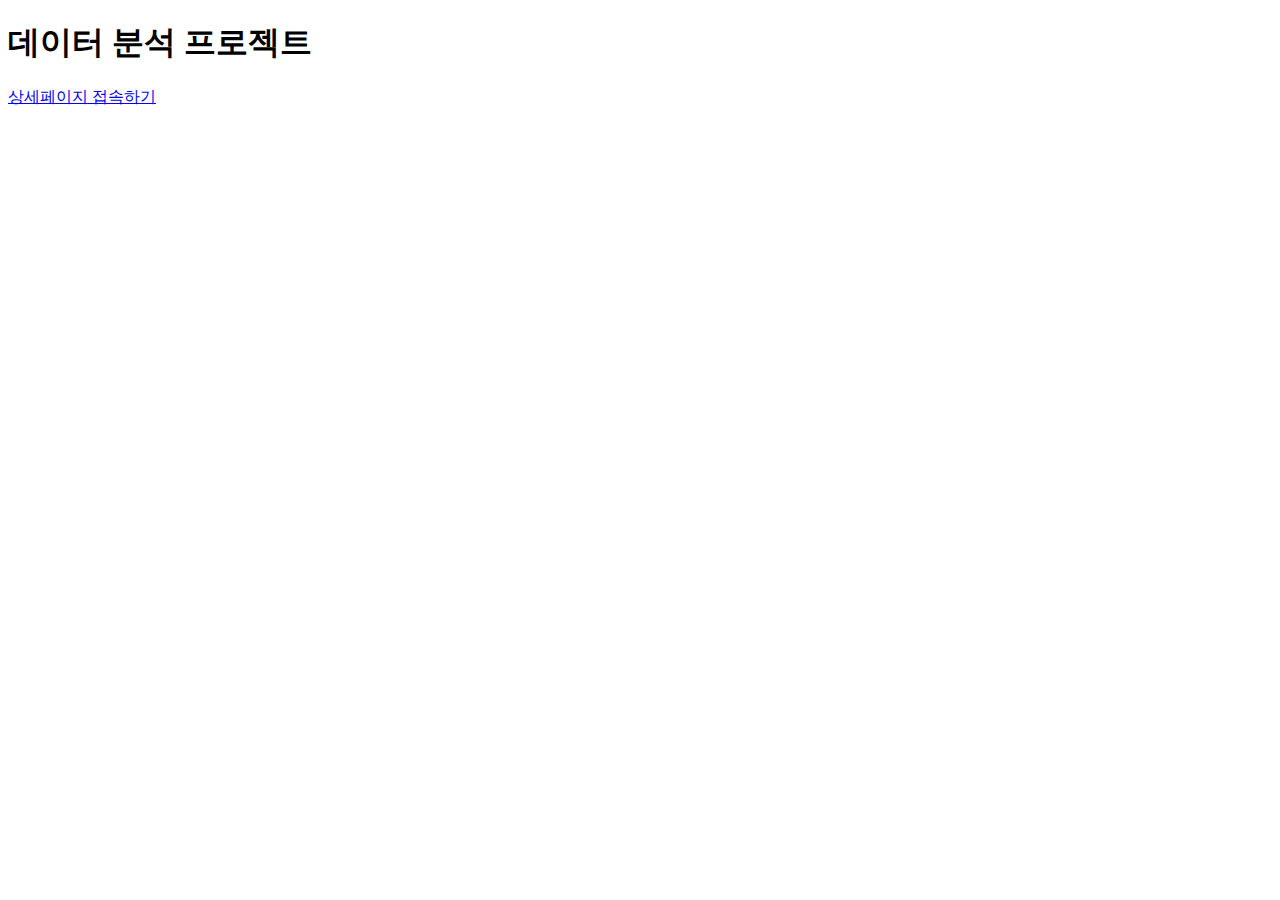
<file: Web Flask/templates/index.html>
<!DOCTYPE html>
<html lang="en">
<head>
    <meta charset="UTF-8">
    <meta name="viewport" content="width=device-width, initial-scale=1.0">
    <title>Document</title>
</head>
<body>
    <h1>데이터 분석 프로젝트</h1>
    <a href="/page1">상세페이지 접속하기</a>
</body>
</html>
</file>
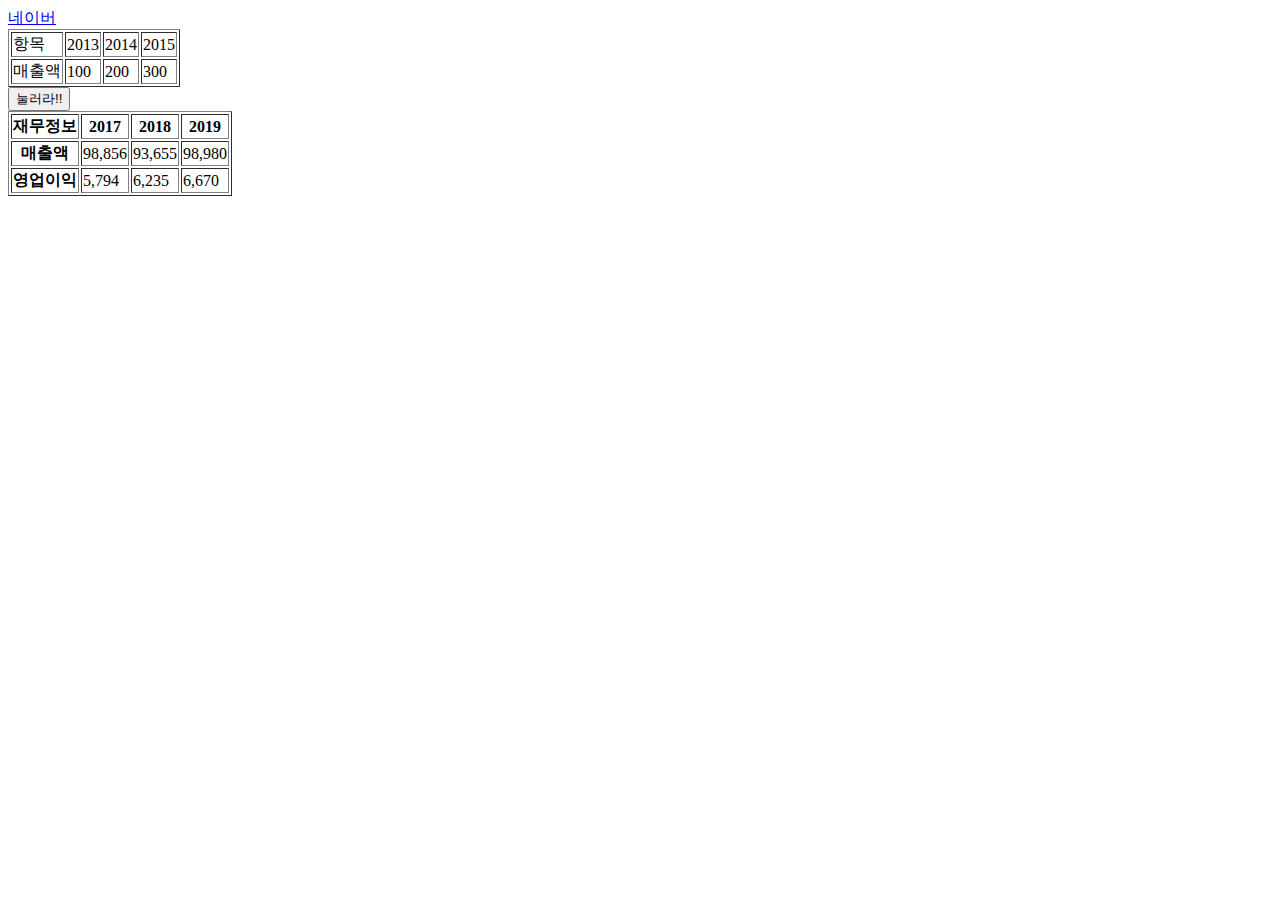
<file: BigData/hello.html>
<html>
  <head>
   <title> PYSTOCK </title>
  </head>
  <body>
  <a href="http://www.naver.com">네이버</a>
  </body>
</html>

<table border = 1>
  <tr>
    <td>항목</td>
    <td>2013</td>
    <td>2014</td>
    <td>2015</td>
  </tr>
  <tr>
    <td>매출액</td>
    <td>100</td>
    <td>200</td>
    <td>300</td>
  </tr>

<table border = 1>
  <tr>
    <th>재무정보</th>
    <th>2017</th>
    <th>2018</th>
    <th>2019</th>
  </tr>
  <tr>
    <th>매출액</th>
    <td>98,856</td>
    <td>93,655</td>
    <td>98,980</td>
  </tr>
  <tr>
    <th>영업이익</th>
    <td>5,794</td>
    <td>6,235</td>
    <td>6,670</td>
  </tr>

<button>
눌러라!!
</button>
</file>
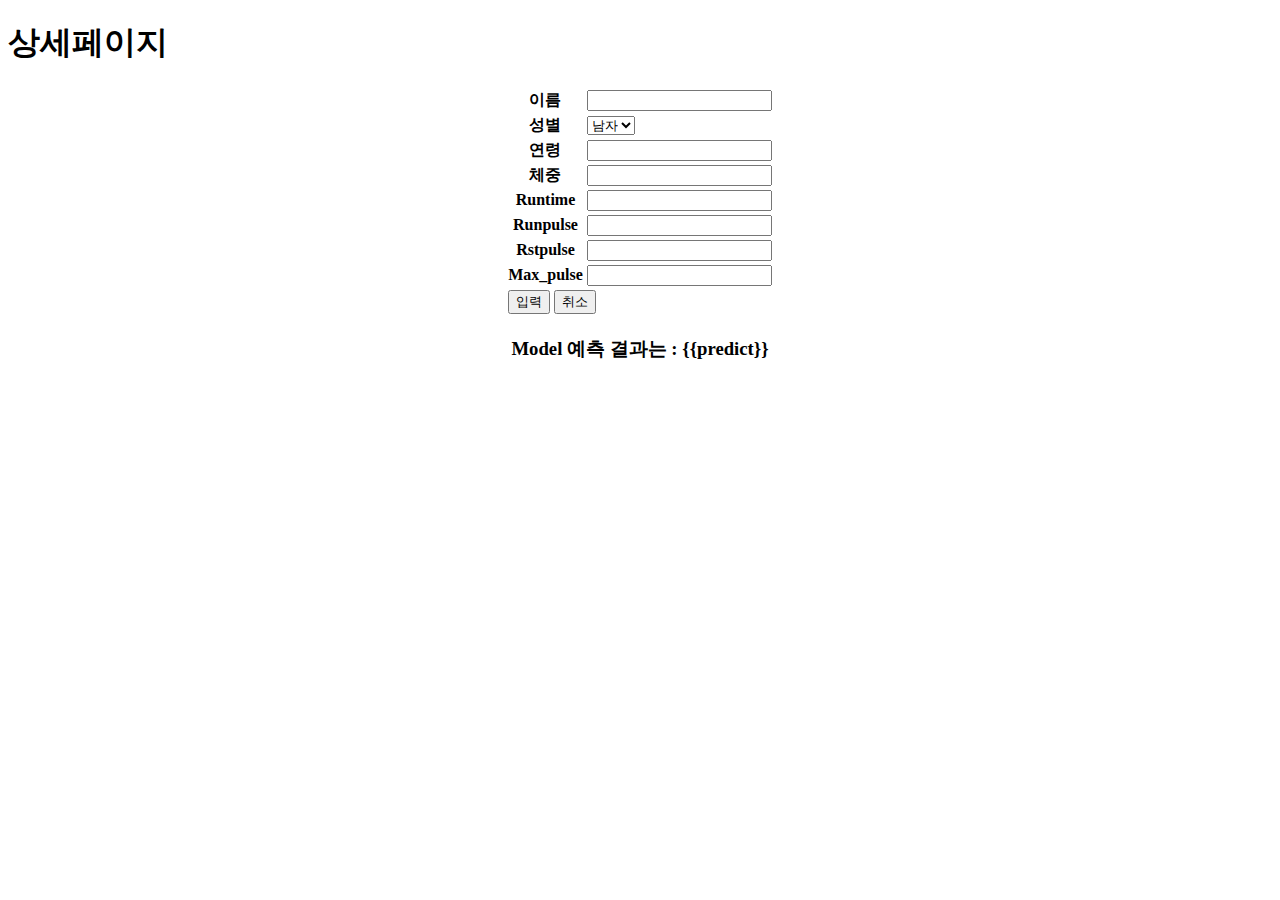
<file: Web Flask/templates/page1.html>
<!DOCTYPE html>
<html lang="en">
<head>
    <meta charset="UTF-8">
    <meta name="viewport" content="width=device-width, initial-scale=1.0">
    <title>Document</title>
    <script>
        function check(){
            form1.submit()
        }
    </script>
</head>
<body>
    <h1>상세페이지</h1>

    <form action = "/modeling" method = "POST" name = 'form1'>
    <table border = '0' align = 'center'>
        <tr>
            <th>이름</th>
            <td><input type = 'text' name = 'name'></td>
        </tr>
        <tr>
            <th>성별</th>
            <td><select name = 'gender'>
                <option value = '남'>남자</option>
                <option value = '여'>여자</option>
            </select> </td>
        </tr>
        <tr>
            <th>연령</th>
            <td><input type = 'text' name = 'age'></td>
        </tr>
        <tr>
            <th>체중</th>
            <td><input type = 'text' name = 'weight'></td>
        </tr>
        <tr>
            <th>Runtime</th>
            <td><input type = 'text' name = 'runtime'></td>
        </tr>
        <tr>
            <th>Runpulse</th>
            <td><input type = 'text' name = 'runpulse'></td>
        </tr>
        <tr>
            <th>Rstpulse</th>
            <td><input type = 'text' name = 'rstpulse'></td>
        </tr>
        <tr>
            <th>Max_pulse</th>
            <td><input type = 'text' name = 'max_pulse'></td>
        </tr>
        <tr>
            <td colspan='2'>
            <input id = 'submit_btn' type = 'button' value = '입력' onclick = 'check()'>
            <input type = 'reset' value = '취소'>
            </td>
        </tr>

    
    </table>
    </form>

    <h3 border = '0' align = 'center'>Model 예측 결과는 : {{predict}}</h3>
</body>
</html>
</file>
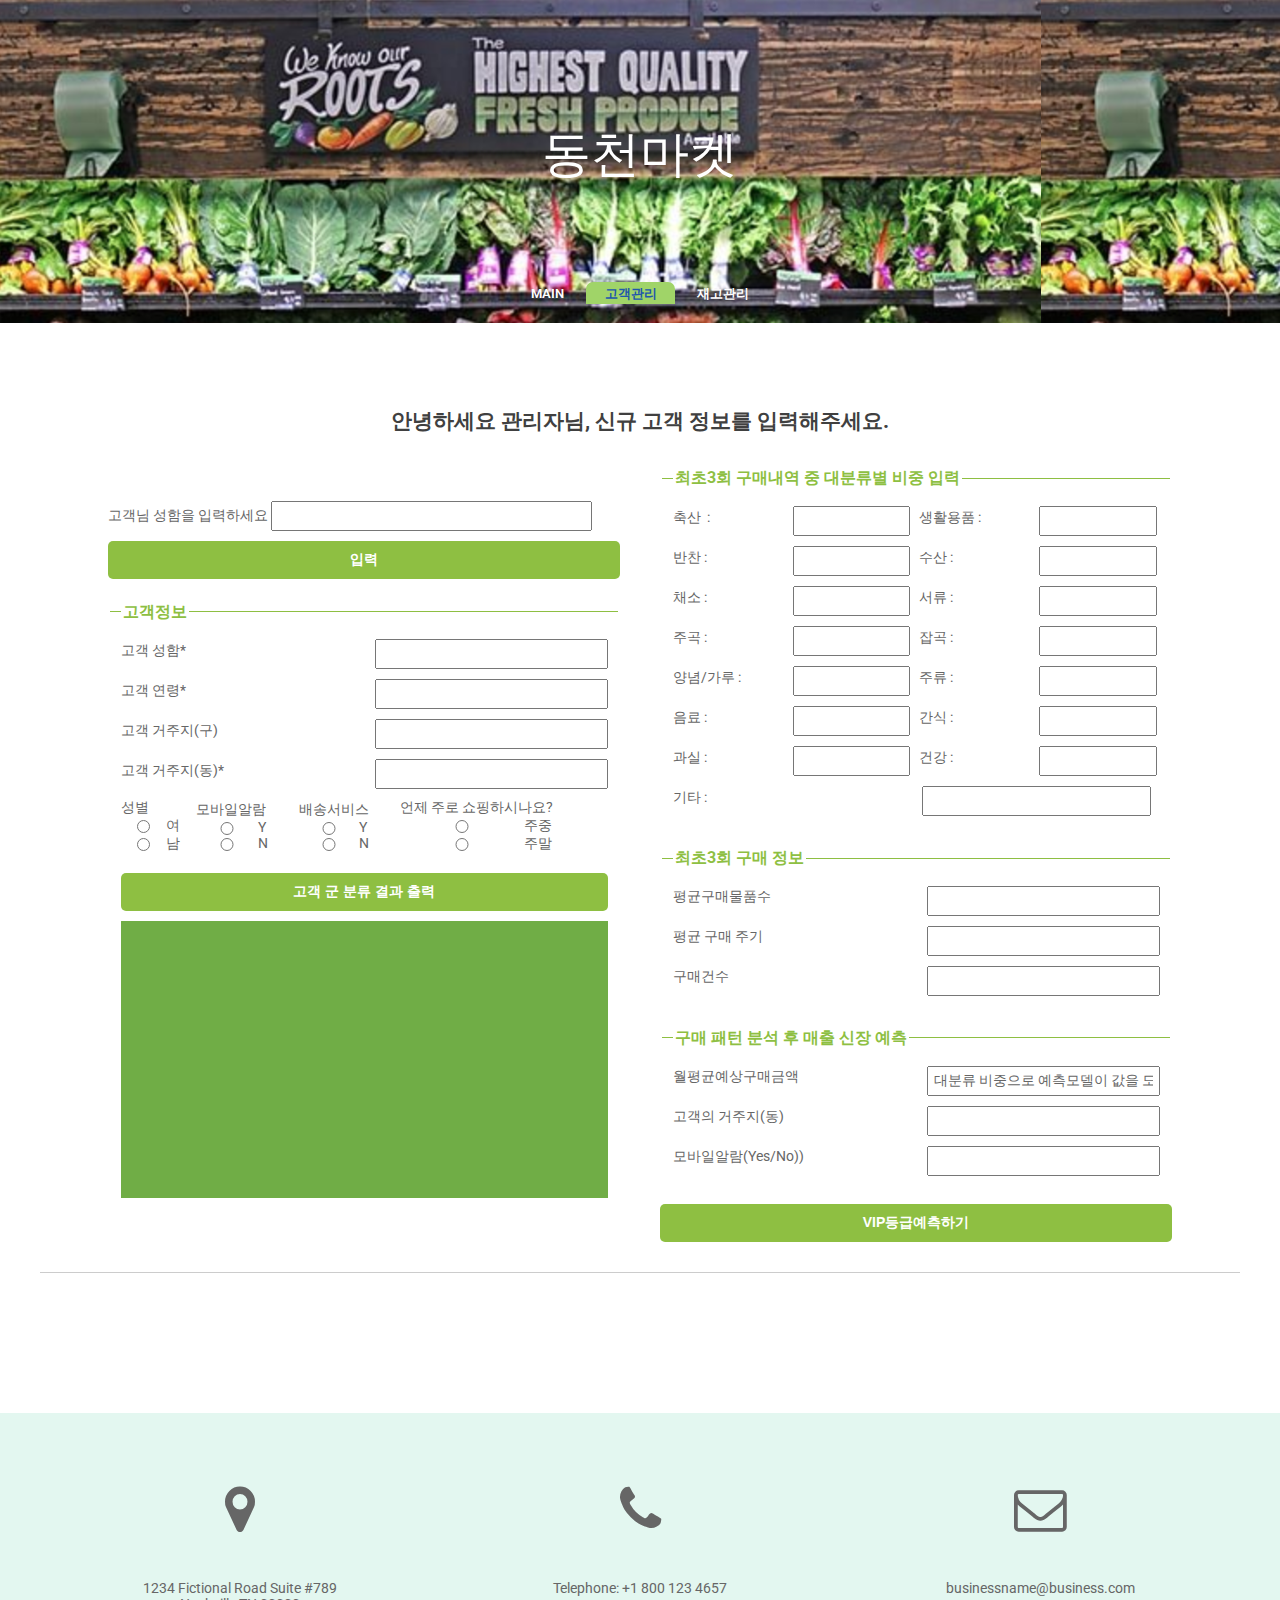
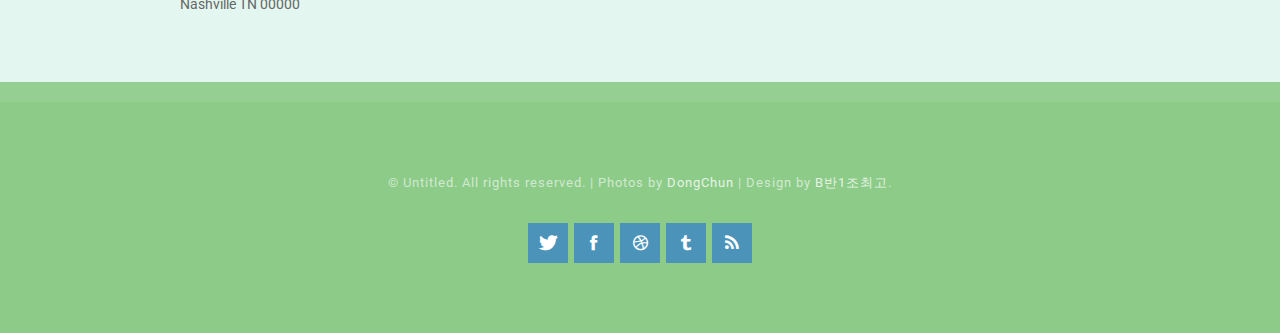
<file: 마켓 프로젝트/posco_web_최종/templates/index2.html>
<!DOCTYPE html PUBLIC "-//W3C//DTD XHTML 1.0 Strict//EN" "http://www.w3.org/TR/xhtml1/DTD/xhtml1-strict.dtd">

<html >
<head>
<meta http-equiv="Content-Type" content="text/html; charset=utf-8" />
<title></title>
<meta name="keywords" content="" />
<meta name="description" content="" />
<link href="http://fonts.googleapis.com/css?family=Source+Sans+Pro:200,300,400,600,700,900|Quicksand:400,700|Questrial" rel="stylesheet" />
<link href="../static/default.css" rel="stylesheet" type="text/css" media="all" />
<link href="../static/fonts.css" rel="stylesheet" type="text/css" media="all" />

<!--[if IE 6]><link href="default_ie6.css" rel="stylesheet" type="text/css" /><![endif]-->
<link href='https://fonts.googleapis.com/css?family=Open+Sans:400,300,300italic,400italic,600' rel='stylesheet' type='text/css'/>
<link href="https://fonts.googleapis.com/css?family=Roboto:300,400,500,700" rel="stylesheet"/>
    <style>
      .prod_li >img{
      	
        width: 100%;
        height: 100%;
     
      }
      html, body {
      min-height: 100%;
      }
      body, div, form, input, select, p { 
      padding: 0;
      margin: 0;
      outline: none;
      font-family: Roboto, Arial, sans-serif;
      font-size: 14px;
      color: #666;
      }
      h1 {
      margin: 0;
      font-weight: 400;
      }
      h3 {
      margin: 12px 0;
      color: #8ebf42;
      }
      .main-block {
      display: flex;
      justify-content: center;
      align-items: center;
      background: #fff;
      }
      form {
      width: 40%;
      padding: 20px;
      }
      fieldset {
      border: none;
      border-top: 1px solid #8ebf42;
      }
      .account-details, .personal-details {
      display: flex;
      flex-wrap: wrap;
      justify-content: space-between;
      }
      .account-details >div, .personal-details >div >div {
      display: flex;
      align-items: center;
      margin-bottom: 10px;
      }
      .account-details >div, .personal-details >div, input, label {
      width: 600%;
      }
      <!-- -->
      .account-details, .product-details {
      display: flex;
      flex-wrap: wrap;
      justify-content: space-between;
      }
      .account-details >div, .product-details >div >div {
      display: flex;
      align-items: center;
      margin-bottom: 10px;
      }
      .account-details >div, .product-details, input, label {
      width:100%;
      }
      
      <!-- -->
      label {
      padding: 0 0px;
      text-align: middle;
      vertical-align: middle;
      }
      input {
      padding: 5px;
      vertical-align: middle;
      }
      .checkbox {
      margin-bottom: 10px;
      }
      select, .children, .gender, .bdate-block {
      width: calc(100% + 26px);
      padding: 15px 0;
      }
      select {
      background: transparent;
      }
      .gender input {
      width: auto;
      } 
      .gender label {
      padding: 0 5px 0 0;
      } 
      .bdate-block {
      display: flex;
      justify-content: space-between;
      }
      .birthdate select.day {
      width: 100%;
      }
      .birthdate select.mounth {
      width: calc(100% - 94px);
      }
      .birthdate input {
      width: 38px;
      vertical-align: unset;
      }
      .checkbox input, .children input {
      width: auto;
      margin: -2px 10px 0 0;
      }
      .checkbox a {
      color: #8ebf42;
      }
      .checkbox a:hover {
      color: #82b534;
      }
      button {
      width: 100%;
      padding: 10px 0;
      margin: 10px auto;
      border-radius: 5px; 
      border: none;
      background: #8ebf42; 
      font-size: 14px;
      font-weight: 600;
      color: #fff;
      }
      button:hover {
      background: #82b534;
      }
      @media (min-width: 568px) {
      .account-details >div, .personal-details >div {
      width: 100%;
      }
      label {
      width: 70%;
      }
      input {
      width: 60%;
      }
      select, .children, .gender, .bdate-block {
      width: calc(60% + 16px);
      }
      
      }
    </style>
    <script language='javascript'>
    
	 function gender_chk() {
	        //라디오 버튼 Name 가져오기
	        var radio_btn = document.getElementsByName("gender");
	 
	        //라디오 버튼이 체크되었나 확인하기 위한 변수
	        var radio_btn_check = 0;
	        for(var i = 0; i<radio_btn.length; i++){
	            //만약 라디오 버튼이 체크가 되어있다면 true
	            if(radio_btn[i].checked==true){
	                //라디오 버튼 값
	                //alert(radio_btn[i].value);
	                var gender=radio_btn[i].value;
	                //라디오 버튼이 체크되면 radio_btn_check를 1로 만들어준다.
	                radio_btn_check++;
	            }
	        }
	        
	        if(radio_btn_check==0){
	            alert("라디오 버튼을 선택해주세요");
	            return;
	        }
	        return gender;
	    }
	 function shop_chk() {
	        //라디오 버튼 Name 가져오기
	        var radio_btn = document.getElementsByName("shop");
	 
	        //라디오 버튼이 체크되었나 확인하기 위한 변수
	        var radio_btn_check = 0;
	        for(var i = 0; i<radio_btn.length; i++){
	            //만약 라디오 버튼이 체크가 되어있다면 true
	            if(radio_btn[i].checked==true){
	                //라디오 버튼 값
	                //alert(radio_btn[i].value);
	                var shop = radio_btn[i].value;
	                //라디오 버튼이 체크되면 radio_btn_check를 1로 만들어준다.
	                radio_btn_check++;
	            }
	        }
	        
	        if(radio_btn_check==0){
	            alert("라디오 버튼을 선택해주세요");
	            return;
	        }
	        return shop;
	    }
	 function age_chk() {
	        //라디오 버튼 Name 가져오기
	        var age_input = document.getElementById("personal_age");
	        return age_input;
	    }
	 function name_chk() {
	        //라디오 버튼 Name 가져오기
	        var name_input = document.getElementById("personal_name");
	 		return name_input;
	    }
	 function dong_chk() {
	        //라디오 버튼 Name 가져오기
	        var dong_input = document.getElementById("personal_dong");
	 		return dong_input;
	    }
		function show_group(){
			//D매장-풍덕천동
			var gender=gender_chk();
			var age=age_chk().value;
			var name = name_chk().value;
			var dong = dong_chk().value;
			var shop_day = shop_chk();
			var flag=0;
			var num=0;
			if (30<=age&&age<40){
				if (shop_day=='weekdays'){
						if (dong!='풍덕천동')	{	//왜냐하면 vip가 대부분 매장위치에 살아
							var prod_li=new Array('스낵','두부','유정란','김가공');
							flag=1;
							num=1;//1번 군집
						}
							
				}
			}
			
			else if (40<=age && age<50){
				if (shop_day=='weekdays'){
						if( dong!='풍덕천동')	{	//왜냐하면 vip가 대부분 매장위치에 살아
							var prod_li=new Array('유정란','스낵','두부');
							flag=1;
							num=2;//2번군집
						}
						else{			//잠재적 vip
							var prod_li=new Array('스낵','유정란','두부','김가공');
							flag=1;
							num=3;
						}
				}
				else{
					if (dong!='풍덕천동'	){
						var prod_li=new Array('두부','스낵','식빵/식사대용','보리살림(냉장)');
						flag=1;
						num=4;
					}
				}
			}
			
			if (flag==0&&50<=age && age<60){
				if (shop_day=='weekdays'){
					if (dong!='풍덕천동')	{
						var prod_li=new Array('두부','유정란','콩나물','양파');
						flag=1;
						num=5;
					}
					else{
						var prod_li=new Array('두부','유정란','우유','보리살림(냉장)');
						flag=1;
						num=6;
					}
				}
				else{
					if (dong=='풍덕천동'){
						var prod_li=new Array('두부','유정란','우유','콩나물');
						flag=1;
						num=7;
					}
				}
			}
			
			if(flag==0 && 60<=age && age<70){
				if (shop_day=='weekdays'){
					if (dong=='풍덕천동'){
						var prod_li=new Array('두부','유정란','스낵','콩나물');
						flag=1;
						num=8;
					}
				}
			}
			if (flag==0){
				var prod_li=new Array('두부','스낵','유정란');
				num=9;//기타군집
			}
			
			document.getElementById("submit_info").innerText = name+"고객님의 군집은 "+num+"그룹 입니다.";
			toggleImg(num);
		}
	
		function toggleImg(num) {
		      document.getElementById("img").src = "../static/images/추천그룹"+String(num)+".jpg";
		      
		    }
		
		
		</script>
		<script>
		
		function show_vip_class(){
			var input_data = new Array(100000, 7, 1);
			var weight = new Array(67.765, -7.753, 39.482);
			var norm_purchase = (input_data[0] - 3924.0) / (144489.0 - 3924.0);
			var norm_distance = (input_data[1] - 2) / (31 - 2);
			var norm_data = new Array(norm_purchase, norm_distance, input_data[2]);
			var vip_score = 0.0;
			for(var i=0;i<3;i++){
			    vip_score += norm_data[i] * weight[i];
			}
			var fl=0;

			if (vip_score >= 38.96992808824485){
			    var vip_rank = "A등급";
			    fl=1;
			}
			if (vip_score >= 23.092306876681178){
			    var vip_rank = "B등급";
			    fl=1;
			}
			if (vip_score >= 15.422519701279441){
			    var vip_rank = "C등급";
			    fl=1;
			}
			if (vip_score >= 9.33286891019862){
			    var vip_rank = "D등급";
			    fl=1;
			}
			if(fl==0){
			    var vip_rank = "F등급";
			}
			document.getElementById("submit_personal").innerText = "해당 회원의 예상 vip 등급은"+vip_rank+"입니다.";
			
		}
   </script>
    
</head>
<body>

<div id="header-wrapper">
	
	<div id="header" class="container">
		<div id="logo">
			<h1><a href="#">동천마켓</a></h1>
		</div>
		<div id="menu">
			<ul>
				<li><a href="index.html" accesskey="1" title="">main</a></li>
				<li class="active"><a href="index2.html" accesskey="2" title="">고객관리</a></li>
				<li><a href="index3.html" accesskey="3" title="">재고관리</a></li>
			</ul>
		</div>
	</div>
</div>

<div class="wrapper">
	<div id="welcome" class="container">
	  <h2>안녕하세요 관리자님, 신규 고객 정보를 입력해주세요.</h2>
		
	</div>
	<div class="main-block">
    <form id='personal_form' action="/">
    <div>
     고객님 성함을 입력하세요 <input type="text" id="personal_name" name="p_name"  required><button type="button" id="username_input">입력</button>
  </div>
      <fieldset >
           
        <legend>
          <h3>고객정보</h3>
        </legend>
        
        <div  class="personal-details">
        
          <div>
         	
            <div><label>고객 성함*</label><input type="text" id="personal_name" name="name"  required></div>
            <div><label>고객 연령*</label><input type="text" id="personal_age" name="personal_age" required></div>
            <div><label>고객 거주지(구)</label><input type="text" id="gu" name="gu"></div>
            <div><label>고객 거주지(동)*</label><input type="text" id="personal_dong" name="dong" required></div>
            
          </div>
          <div>
            <div>
              <div>
                                 성별  <input type="radio" value="female" id="female" name="gender" required/>여<input type="radio" value="none" id="male" name="gender" required/>남
             </div>
             <div>
              	모바일알람 <input type="radio" value="none" id="yes" name="alarm" required/>Y<input type="radio" value="none" id="no" name="alarm" required/>N
             </div> 
             <div>
              	배송서비스<input type="radio" value="y" id="y" name="delievery" required/>Y<input type="radio" value="n" id="n" name="delievery" required/>N
             </div> 
            <div>
      			언제 주로 쇼핑하시나요?<input type="radio" value="weekdays" id="weekdays" name="shop" required/>주중<input type="radio" value="weekend" id="weekend" name="shop" required/>주말
            </div> 
            </div>
           </div>
          <button id='submit_info' type="button" onclick='show_group();'>고객 군 분류 결과 출력</button>
          <div class="prod_li">
      		<img id="img" src="../static/images/초록.jpg" />
    	  </div>
        </div>
      </fieldset>
      </form>
      <form id='large_prod'>
      <fieldset >
        <legend>
          <h3>최초3회 구매내역 중 대분류별 비중 입력</h3>
        </legend>
        <div class="product-details">
          <div >
            <div><label>축산 &nbsp;:</label><input type="text" name="chucksan" />&nbsp;&nbsp;&nbsp;<label>생활용품&nbsp;:</label><input type="text" name="sanghwal" >&nbsp;</div>
            <div><label>반찬&nbsp;:</label><input type="text" name="banchan">&nbsp;&nbsp;&nbsp;<label>수산&nbsp;:</label><input type="text" name="susan" >&nbsp;</div>
            <div><label>채소&nbsp;:</label><input type="text" name="chaeso" >&nbsp;&nbsp;&nbsp;<label>서류&nbsp;:</label><input type="text" name="seolyu" >&nbsp;</div>
            <div><label>주곡&nbsp;:</label><input type="text" name="jugok" >&nbsp;&nbsp;&nbsp;<label>잡곡&nbsp;:</label><input type="text" name="jobgok" >&nbsp;</div>
            <div><label>양념/가루&nbsp;:</label><input type="text" name="yangnyum" >&nbsp;&nbsp;&nbsp;<label>주류&nbsp;:</label><input type="text" name="julyu" >&nbsp;</div>
            <div><label>음료&nbsp;:</label><input type="text" name="umlyo" >&nbsp;&nbsp;&nbsp;<label>간식&nbsp;:</label><input type="text" name="gansik" >&nbsp;</div>
            <div><label>과실&nbsp;:</label><input type="text" name="fruit" >&nbsp;&nbsp;&nbsp;<label>건강&nbsp;:</label><input type="text" name="health" >&nbsp;</div>
            <div><label>기타&nbsp;:</label><input type="text" name="etc" >&nbsp;&nbsp;&nbsp;</div>
                        
        </div>
       </div>
      </fieldset>
      <fieldset>
       
          <legend>
          <h3>최초3회 구매 정보</h3>
        </legend>
        <div  class="personal-details">
          <div>
            <div><label>평균구매물품수</label><input type="text" id="count" name="count"></div>
            <div><label>평균 구매 주기</label><input type="text" id="time" name="time"></div>
            <div><label>구매건수</label><input type="text" id="numb" name="numb"></div>
            </div>
            </div>
          
      </fieldset>
      <fieldset>
     
        <legend>
          <h3>구매 패턴 분석 후 매출 신장 예측</h3>
        </legend>
        <div  class="personal-details">
          <div>
            <div><label>월평균예상구매금액</label><input type="text" id="personal_money" value="대분류 비중으로 예측모델이 값을 도출합니다." name="personal_money" required></div>
            <div><label>고객의 거주지(동)</label><input type="text" id="personal_distance" name="personal_distance" required></div>
            <div><label>모바일알람(Yes/No))</label><input type="text" id="mobile" name="mobile"></div>
          </div>
          
          <div>
      </fieldset>
      <button type="button" id="submit_personal" onclick="show_vip_class();">VIP등급예측하기</button>
    </form>
    </div> 
	<div id="portfolio" class="container">
	</div>
	</div>
<div id="footer">
	<div class="container">
		<div class="fbox1">
		<span class="icon icon-map-marker"></span>
			<span>1234 Fictional Road Suite #789
			<br />Nashville TN 00000</span>
		</div>
		<div class="fbox1">
			<span class="icon icon-phone"></span>
			<span>
				Telephone: +1 800 123 4657
			</span>
		</div>
		<div class="fbox1">
			<span class="icon icon-envelope"></span>
			<span>businessname@business.com</span>
		</div>
	</div>
</div>
<div id="copyright">
	<p>&copy; Untitled. All rights reserved. | Photos by <a href="/">DongChun</a> | Design by <a href="/">B반1조최고</a>.</p>
	<ul class="contact">
		<li><a href="#" class="icon icon-twitter"><span>Twitter</span></a></li>
		<li><a href="#" class="icon icon-facebook"><span></span></a></li>
		<li><a href="#" class="icon icon-dribbble"><span>Pinterest</span></a></li>
		<li><a href="#" class="icon icon-tumblr"><span>Google+</span></a></li>
		<li><a href="#" class="icon icon-rss"><span>Pinterest</span></a></li>
	</ul>
</div>
</body>
</html>
</file>
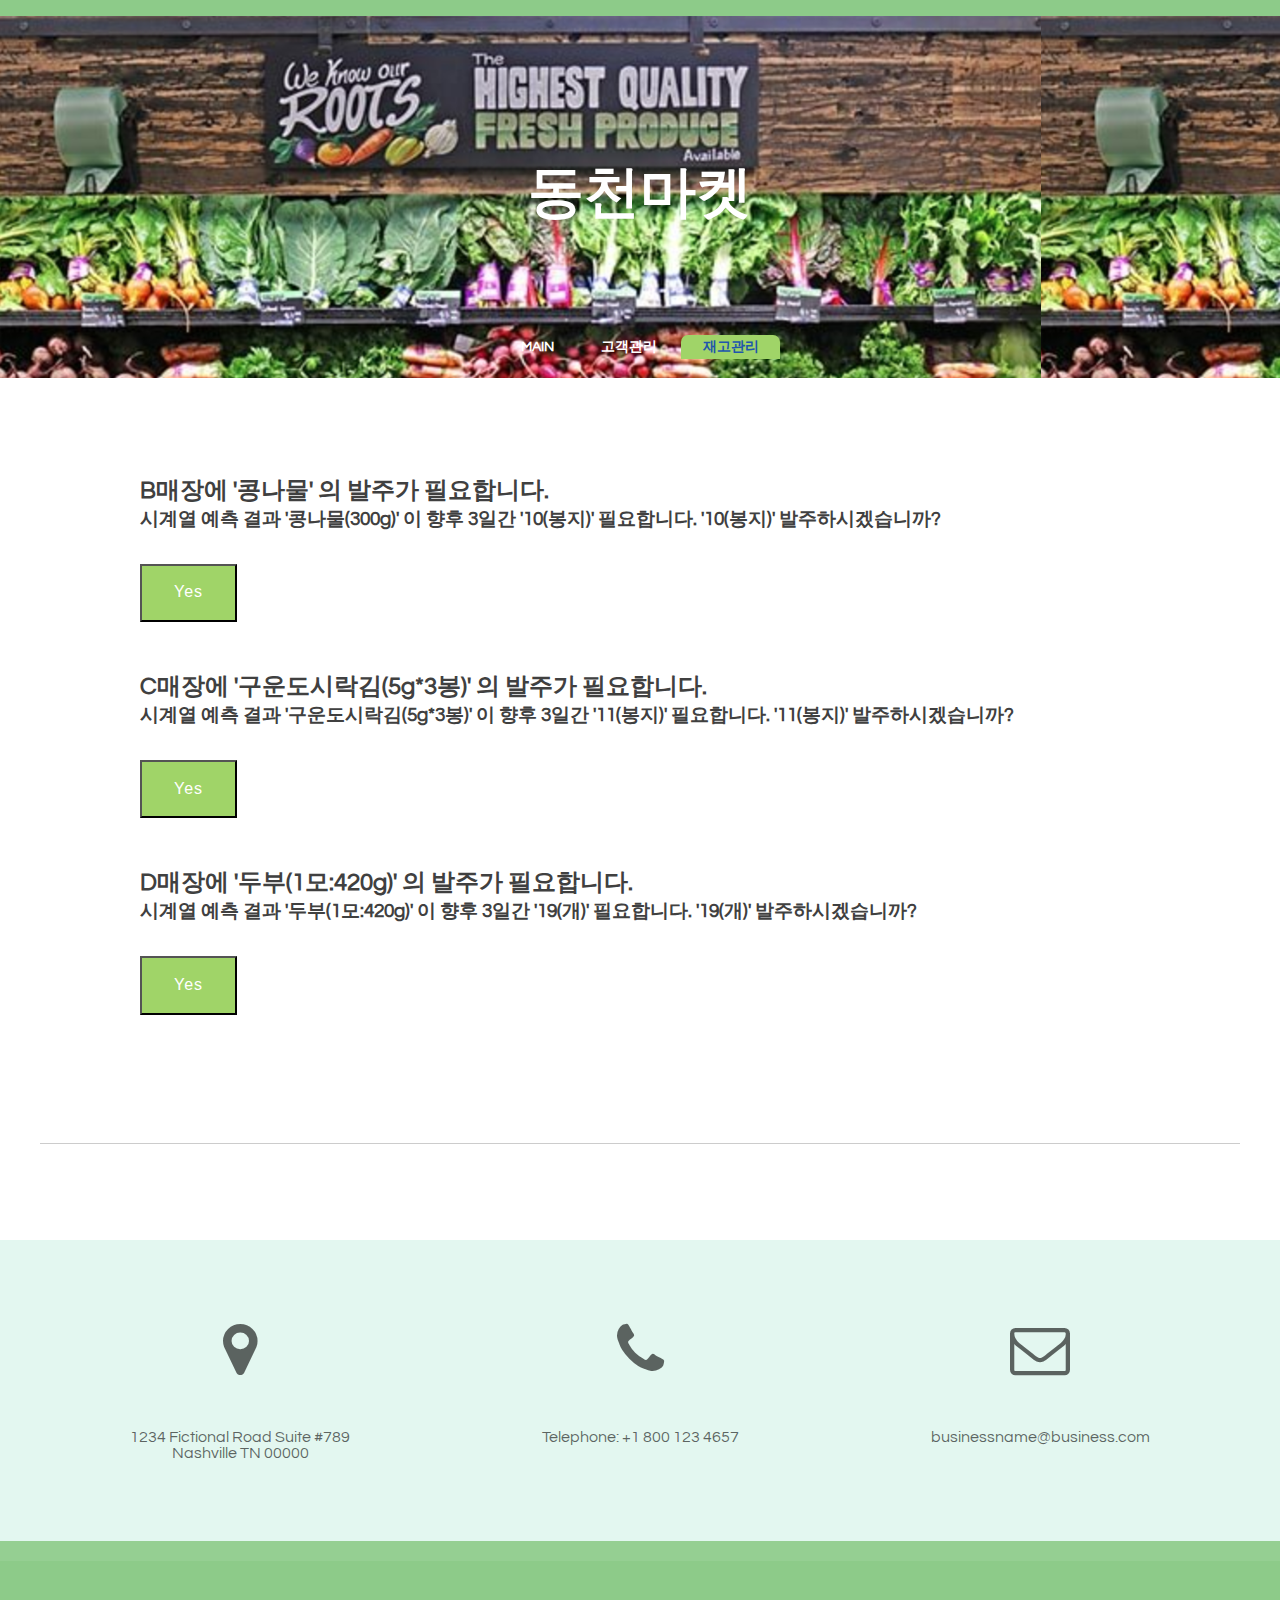
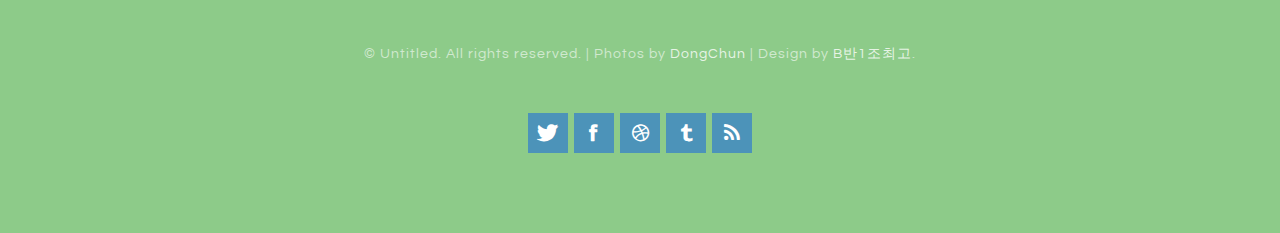
<file: 마켓 프로젝트/posco_web_최종/templates/index3.html>
<!DOCTYPE html PUBLIC "-//W3C//DTD XHTML 1.0 Strict//EN" "http://www.w3.org/TR/xhtml1/DTD/xhtml1-strict.dtd">

<html>

<head>
<meta http-equiv="Content-Type" content="text/html; charset=utf-8" />
<title></title>
<meta name="keywords" content="" />
<meta name="description" content="" />
<link href="http://fonts.googleapis.com/css?family=Source+Sans+Pro:200,300,400,600,700,900|Quicksand:400,700|Questrial" rel="stylesheet" />
<link href="../static/default.css" rel="stylesheet" type="text/css" media="all" />
<link href="../static/fonts.css" rel="stylesheet" type="text/css" media="all" />

<!-- 버튼이벤트 -->
<script language='javascript'>
	function test_콩나물(){
		alert('콩나물 발주가 완료되었습니다.');
		btn = document.getElementById('btn_1');
		btn.disabled = 'disabled';
		
	    btn.value = "발주완료";
		btn.style.color='red'
	}
	function test_두부(){
		alert('두부 발주가 완료되었습니다.');
		btn = document.getElementById('btn_3');
		btn.disabled = 'disabled';
		
	    btn.value = "발주완료";
		btn.style.color='red'
	}
	function test_구운김(){
		alert('구운김 발주가 완료되었습니다.');
		btn = document.getElementById('btn_2');
		btn.disabled = 'disabled';
		
	    btn.value = "발주완료";
		btn.style.color='red';
	}
	
</script>
</head>​
<body>

<div id="header-wrapper">
	
	<div id="header" class="container">
		<div id="logo">
			<h1><a href="#">동천마켓</a></h1>
		</div>
		<div id="menu">
			<ul>
				<li><a href="index.html" accesskey="1" title="">main</a></li>
				<li><a href="index2.html" accesskey="2" title="">고객관리</a></li>
				<li class="active"><a href="index3.html" accesskey="3" title="">재고관리</a></li>
				
				<!-- <li><a href="#" accesskey="5" title="">Contact Us</a></li> -->
			</ul>
		</div>
	</div>
</div>


<div class="wrapper">
	<div id="welcome_left" class="container" >
    	       <h2> B매장에 '콩나물' 의 발주가 필요합니다.</h2>
		       <h3>시계열 예측 결과 '콩나물(300g)' 이  향후 3일간 '10(봉지)' 필요합니다. '10(봉지)' 발주하시겠습니까?</h3>
		       <input id='btn_1' type='button' value='Yes' class="button button-small" onclick='test_콩나물();'/>
		       
		       <br></br><br></br>
		       <h2> C매장에 '구운도시락김(5g*3봉)' 의 발주가 필요합니다.</h2>
		       <h3>시계열 예측 결과 '구운도시락김(5g*3봉)' 이  향후 3일간 '11(봉지)' 필요합니다. '11(봉지)' 발주하시겠습니까?</h3>
		       <input id='btn_2' type='button' value='Yes' class="button button-small" onclick='test_구운김();'/>
		       <br></br><br></br>    	       
		       <h2> D매장에 '두부(1모:420g)' 의 발주가 필요합니다.</h2>
		       <h3>시계열 예측 결과 '두부(1모:420g)' 이  향후 3일간 '19(개)' 필요합니다. '19(개)' 발주하시겠습니까?</h3>
		       <input id='btn_3' type='button' value='Yes' class="button button-small" onclick='test_두부();'/>
		       <br></br><br></br>
			   
	</div>
	<div id="three-column" class="container">
		<div><span class="arrow-down"></span></div>
		<!-- 
		<div id="tbox1">
			<div class="title">
				<h2>A매장 현황</h2>
			</div>
			<p>Nullam non wisi a sem semper eleifend. Donec mattis libero eget urna. Duis pretium velit ac suscipit mauris. Proin eu wisi suscipit nulla suscipit interdum.</p>
			<a href="#" class="button">Learn More</a> </div>
		<div id="tbox2">
			<div class="title">
				<h2>B매장 현황</h2>
			</div>
			<p>Proin eu wisi suscipit nulla suscipit interdum. Nullam non wisi a sem semper suscipit eleifend. Donec mattis libero eget urna. Duis  velit ac mauris.</p>
			<a href="#" class="button">Learn More</a> </div>
		<div id="tbox3">
			<div class="title">
				<h2>C매장 현황</h2>
			</div>
			<p>Donec mattis libero eget urna. Duis pretium velit ac mauris. Proin eu wisi suscipit nulla suscipit interdum. Nullam non wisi a sem suscipit  eleifend.</p>
			<a href="#" class="button">Learn More</a> </div>
		<div id="tbox4">
			<div class="title">
				<h2>D매장 현황</h2>
			</div>
			<p>Donec mattis libero eget urna. Duis pretium velit ac mauris. Proin eu wisi suscipit nulla suscipit interdum. Nullam non wisi a sem suscipit  eleifend.</p>
			<a href="#" class="button">Learn More</a> </div>
			 -->
	</div>
	
</div>
<div id="footer">
	<div class="container">
		<div class="fbox1">
		<span class="icon icon-map-marker"></span>
			<span>1234 Fictional Road Suite #789
			<br />Nashville TN 00000</span>
		</div>
		<div class="fbox1">
			<span class="icon icon-phone"></span>
			<span>
				Telephone: +1 800 123 4657
			</span>
		</div>
		<div class="fbox1">
			<span class="icon icon-envelope"></span>
			<span>businessname@business.com</span>
		</div>
	</div>
</div>
<div id="copyright">
	<p>&copy; Untitled. All rights reserved. | Photos by <a href="/">DongChun</a> | Design by <a href="/">B반1조최고</a>.</p>
	<ul class="contact">
		<li><a href="#" class="icon icon-twitter"><span>Twitter</span></a></li>
		<li><a href="#" class="icon icon-facebook"><span></span></a></li>
		<li><a href="#" class="icon icon-dribbble"><span>Pinterest</span></a></li>
		<li><a href="#" class="icon icon-tumblr"><span>Google+</span></a></li>
		<li><a href="#" class="icon icon-rss"><span>Pinterest</span></a></li>
	</ul>
</div>
</body>
</html>
</file>
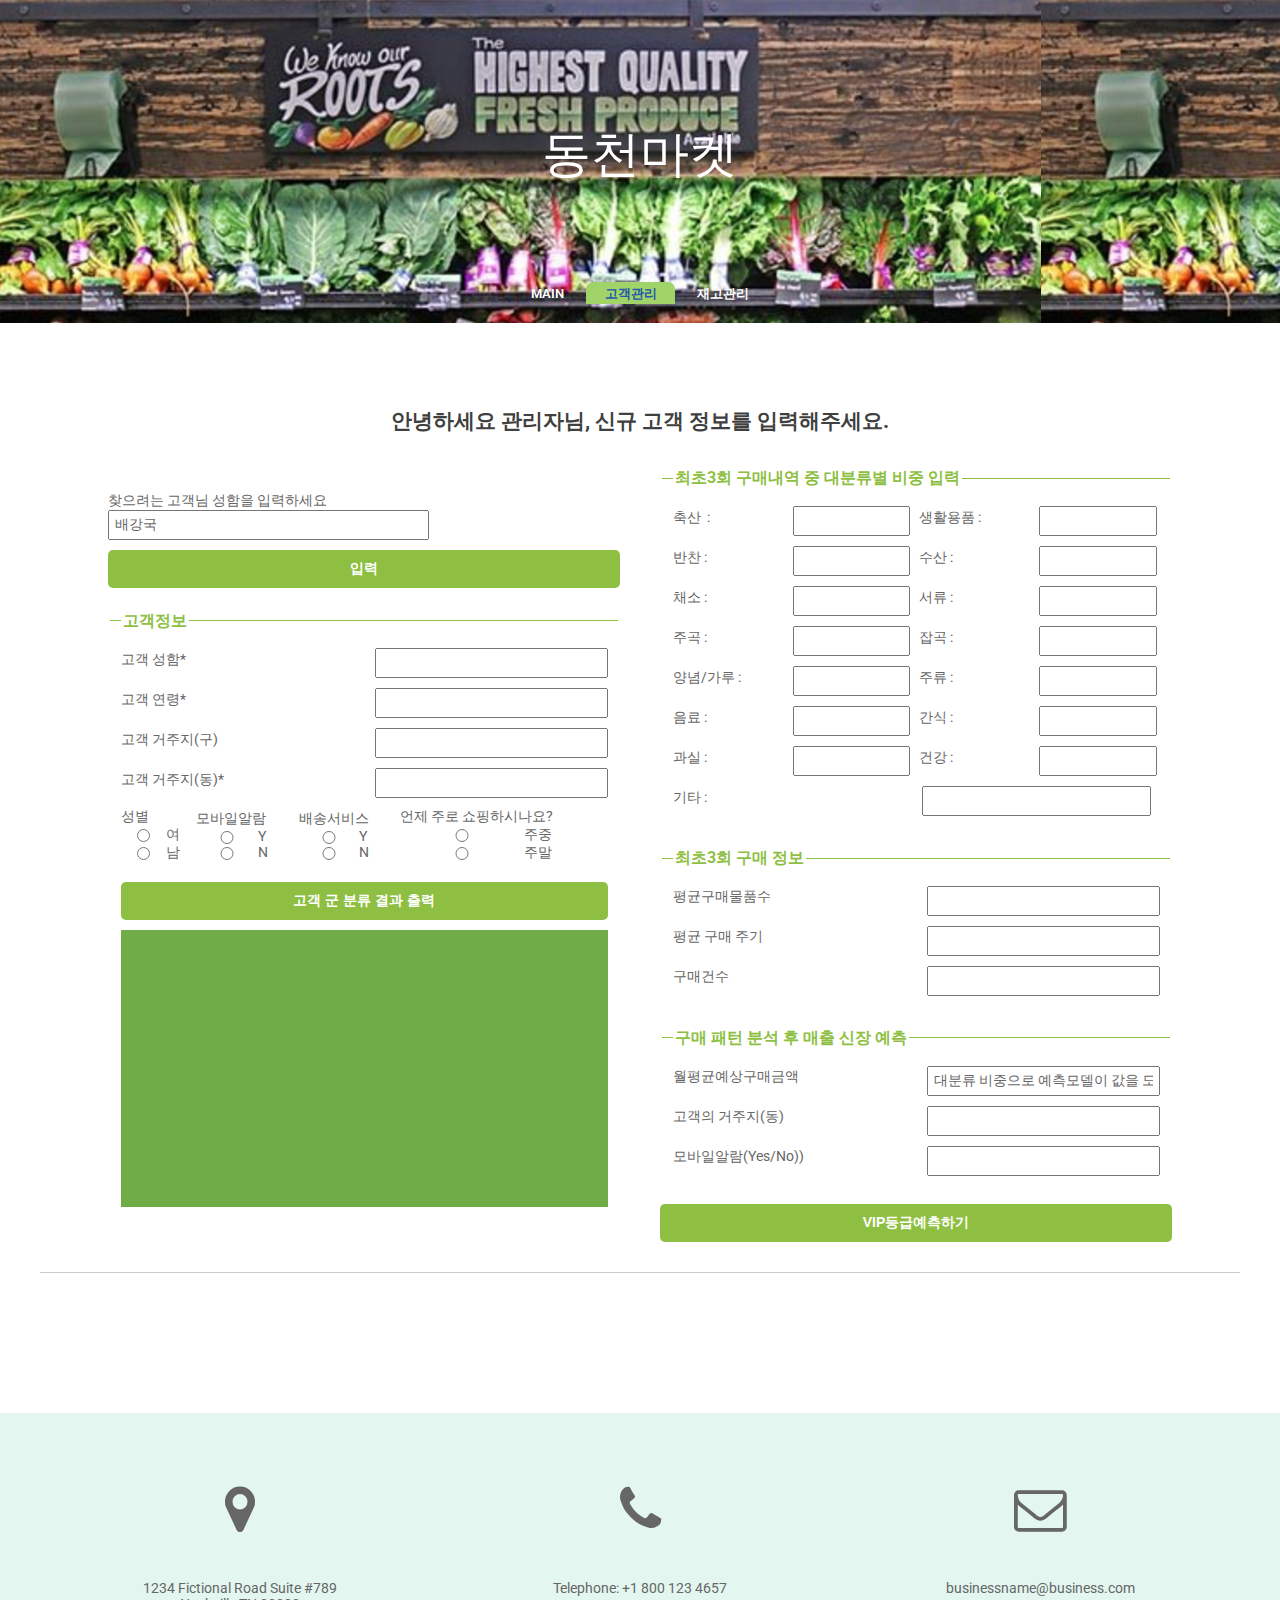
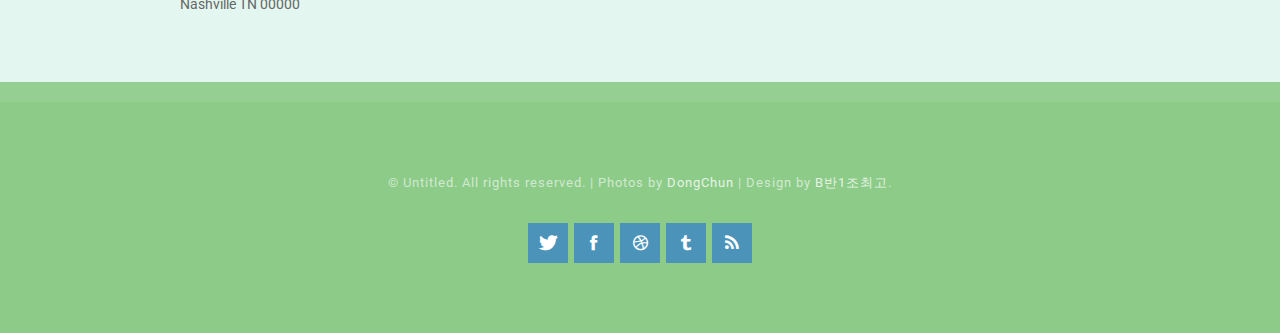
<file: 마켓 프로젝트/posco_web_최종/templates/index4.html>
<!DOCTYPE html PUBLIC "-//W3C//DTD XHTML 1.0 Strict//EN" "http://www.w3.org/TR/xhtml1/DTD/xhtml1-strict.dtd">

<html >
<head>
<meta http-equiv="Content-Type" content="text/html; charset=utf-8" />
<title></title>
<meta name="keywords" content="" />
<meta name="description" content="" />
<link href="http://fonts.googleapis.com/css?family=Source+Sans+Pro:200,300,400,600,700,900|Quicksand:400,700|Questrial" rel="stylesheet" />
<link href="../static/default.css" rel="stylesheet" type="text/css" media="all" />
<link href="../static/fonts.css" rel="stylesheet" type="text/css" media="all" />

<!--[if IE 6]><link href="default_ie6.css" rel="stylesheet" type="text/css" /><![endif]-->
<link href='https://fonts.googleapis.com/css?family=Open+Sans:400,300,300italic,400italic,600' rel='stylesheet' type='text/css'/>
<link href="https://fonts.googleapis.com/css?family=Roboto:300,400,500,700" rel="stylesheet"/>
    <style>
      .prod_li >img{
      	
        width: 100%;
        height: 100%;
     
      }
      html, body {
      min-height: 100%;
      }
      body, div, form, input, select, p { 
      padding: 0;
      margin: 0;
      outline: none;
      font-family: Roboto, Arial, sans-serif;
      font-size: 14px;
      color: #666;
      }
      h1 {
      margin: 0;
      font-weight: 400;
      }
      h3 {
      margin: 12px 0;
      color: #8ebf42;
      }
      .main-block {
      display: flex;
      justify-content: center;
      align-items: center;
      background: #fff;
      }
      form {
      width: 40%;
      padding: 20px;
      }
      fieldset {
      border: none;
      border-top: 1px solid #8ebf42;
      }
      .account-details, .personal-details {
      display: flex;
      flex-wrap: wrap;
      justify-content: space-between;
      }
      .account-details >div, .personal-details >div >div {
      display: flex;
      align-items: center;
      margin-bottom: 10px;
      }
      .account-details >div, .personal-details >div, input, label {
      width: 600%;
      }
      <!-- -->
      .account-details, .product-details {
      display: flex;
      flex-wrap: wrap;
      justify-content: space-between;
      }
      .account-details >div, .product-details >div >div {
      display: flex;
      align-items: center;
      margin-bottom: 10px;
      }
      .account-details >div, .product-details, input, label {
      width:100%;
      }
      
      <!-- -->
      label {
      padding: 0 0px;
      text-align: middle;
      vertical-align: middle;
      }
      input {
      padding: 5px;
      vertical-align: middle;
      }
      .checkbox {
      margin-bottom: 10px;
      }
      select, .children, .gender, .bdate-block {
      width: calc(100% + 26px);
      padding: 15px 0;
      }
      select {
      background: transparent;
      }
      .gender input {
      width: auto;
      } 
      .gender label {
      padding: 0 5px 0 0;
      } 
      .bdate-block {
      display: flex;
      justify-content: space-between;
      }
      .birthdate select.day {
      width: 100%;
      }
      .birthdate select.mounth {
      width: calc(100% - 94px);
      }
      .birthdate input {
      width: 38px;
      vertical-align: unset;
      }
      .checkbox input, .children input {
      width: auto;
      margin: -2px 10px 0 0;
      }
      .checkbox a {
      color: #8ebf42;
      }
      .checkbox a:hover {
      color: #82b534;
      }
      button {
      width: 100%;
      padding: 10px 0;
      margin: 10px auto;
      border-radius: 5px; 
      border: none;
      background: #8ebf42; 
      font-size: 14px;
      font-weight: 600;
      color: #fff;
      }
      button:hover {
      background: #82b534;
      }
      @media (min-width: 568px) {
      .account-details >div, .personal-details >div {
      width: 100%;
      }
      label {
      width: 70%;
      }
      input {
      width: 60%;
      }
      select, .children, .gender, .bdate-block {
      width: calc(60% + 16px);
      }
      
      }
    </style>
    <script language='javascript'>
    
	 function gender_chk() {
	        //라디오 버튼 Name 가져오기
	        var radio_btn = document.getElementsByName("gender");
	 
	        //라디오 버튼이 체크되었나 확인하기 위한 변수
	        var radio_btn_check = 0;
	        for(var i = 0; i<radio_btn.length; i++){
	            //만약 라디오 버튼이 체크가 되어있다면 true
	            if(radio_btn[i].checked==true){
	                //라디오 버튼 값
	                //alert(radio_btn[i].value);
	                var gender=radio_btn[i].value;
	                //라디오 버튼이 체크되면 radio_btn_check를 1로 만들어준다.
	                radio_btn_check++;
	            }
	        }
	        
	        if(radio_btn_check==0){
	            alert("라디오 버튼을 선택해주세요");
	            return;
	        }
	        return gender;
	    }
	 function shop_chk() {
	        //라디오 버튼 Name 가져오기
	        var radio_btn = document.getElementsByName("shop");
	 
	        //라디오 버튼이 체크되었나 확인하기 위한 변수
	        var radio_btn_check = 0;
	        for(var i = 0; i<radio_btn.length; i++){
	            //만약 라디오 버튼이 체크가 되어있다면 true
	            if(radio_btn[i].checked==true){
	                //라디오 버튼 값
	                //alert(radio_btn[i].value);
	                var shop = radio_btn[i].value;
	                //라디오 버튼이 체크되면 radio_btn_check를 1로 만들어준다.
	                radio_btn_check++;
	            }
	        }
	        
	        if(radio_btn_check==0){
	            alert("라디오 버튼을 선택해주세요");
	            return;
	        }
	        return shop;
	    }
	 function age_chk() {
	        //라디오 버튼 Name 가져오기
	        var age_input = document.getElementById("personal_age");
	        return age_input;
	    }
	 function name_chk() {
	        //라디오 버튼 Name 가져오기
	        var name_input = document.getElementById("personal_name");
	 		return name_input;
	    }
	 function dong_chk() {
	        //라디오 버튼 Name 가져오기
	        var dong_input = document.getElementById("personal_dong");
	 		return dong_input;
	    }
		function show_group(){
			//D매장-풍덕천동
			var gender=gender_chk();
			var age=age_chk().value;
			var name = name_chk().value;
			var dong = dong_chk().value;
			var shop_day = shop_chk();
			var flag=0;
			var num=0;
			if (30<=age&&age<40){
				if (shop_day=='weekdays'){
						if (dong!='풍덕천동')	{	//왜냐하면 vip가 대부분 매장위치에 살아
							var prod_li=new Array('스낵','두부','유정란','김가공');
							flag=1;
							num=1;//1번 군집
						}
							
				}
			}
			
			else if (40<=age && age<50){
				if (shop_day=='weekdays'){
						if( dong!='풍덕천동')	{	//왜냐하면 vip가 대부분 매장위치에 살아
							var prod_li=new Array('유정란','스낵','두부');
							flag=1;
							num=2;//2번군집
						}
						else{			//잠재적 vip
							var prod_li=new Array('스낵','유정란','두부','김가공');
							flag=1;
							num=3;
						}
				}
				else{
					if (dong!='풍덕천동'	){
						var prod_li=new Array('두부','스낵','식빵/식사대용','보리살림(냉장)');
						flag=1;
						num=4;
					}
				}
			}
			
			if (flag==0&&50<=age && age<60){
				if (shop_day=='weekdays'){
					if (dong!='풍덕천동')	{
						var prod_li=new Array('두부','유정란','콩나물','양파');
						flag=1;
						num=5;
					}
					else{
						var prod_li=new Array('두부','유정란','우유','보리살림(냉장)');
						flag=1;
						num=6;
					}
				}
				else{
					if (dong=='풍덕천동'){
						var prod_li=new Array('두부','유정란','우유','콩나물');
						flag=1;
						num=7;
					}
				}
			}
			
			if(flag==0 && 60<=age && age<70){
				if (shop_day=='weekdays'){
					if (dong=='풍덕천동'){
						var prod_li=new Array('두부','유정란','스낵','콩나물');
						flag=1;
						num=8;
					}
				}
			}
			if (flag==0){
				var prod_li=new Array('두부','스낵','유정란');
				num=9;//기타군집
			}
			
			document.getElementById("submit_info").innerText = name+"고객님의 군집은 "+num+"그룹 입니다.";
			toggleImg(num);
		}
	
		function toggleImg(num) {
		      document.getElementById("img").src = "../static/images/추천그룹"+String(num)+".jpg";
		      
		    }
		
		
		</script>
		<script>
		
		function show_vip_class(){
			var input_data = new Array(100000, 7, 1);
			var weight = new Array(67.765, -7.753, 39.482);
			var norm_purchase = (input_data[0] - 3924.0) / (144489.0 - 3924.0);
			var norm_distance = (input_data[1] - 2) / (31 - 2);
			var norm_data = new Array(norm_purchase, norm_distance, input_data[2]);
			var vip_score = 0.0;
			for(var i=0;i<3;i++){
			    vip_score += norm_data[i] * weight[i];
			}
			var fl=0;

			if (vip_score >= 38.96992808824485){
			    var vip_rank = "A등급";
			    fl=1;
			}
			if (vip_score >= 23.092306876681178){
			    var vip_rank = "B등급";
			    fl=1;
			}
			if (vip_score >= 15.422519701279441){
			    var vip_rank = "C등급";
			    fl=1;
			}
			if (vip_score >= 9.33286891019862){
			    var vip_rank = "D등급";
			    fl=1;
			}
			if(fl==0){
			    var vip_rank = "F등급";
			}
			document.getElementById("submit_personal").innerText = "해당 회원의 예상 vip 등급은"+vip_rank+"입니다.";
			
		}
   </script>
    
</head>
<body>

<div id="header-wrapper">
	
	<div id="header" class="container">
		<div id="logo">
			<h1><a href="#">동천마켓</a></h1>
		</div>
		<div id="menu">
			<ul>
				<li><a href="index.html" accesskey="1" title="">main</a></li>
				<li class="active"><a href="index2.html" accesskey="2" title="">고객관리</a></li>
				<li><a href="index3.html" accesskey="3" title="">재고관리</a></li>
			</ul>
		</div>
	</div>
</div>

<div class="wrapper">
	<div id="welcome" class="container">
	  <h2>안녕하세요 관리자님, 신규 고객 정보를 입력해주세요.</h2>
		
	</div>
	<div class="main-block">
    <form id='personal_form' action="/">
    <div>
     찾으려는 고객님 성함을 입력하세요 <input type="text" id="personal_name" name="p_name" value="배강국" required><button type="button" id="username_input">입력</button>
  </div>
      <fieldset >
           
        <legend>
          <h3>고객정보</h3>
        </legend>
        
        <div  class="personal-details">
          <div>
            <div><label>고객 성함*</label><input type="text" id="personal_name" name="name"  required></div>
            <div><label>고객 연령*</label><input type="text" id="personal_age" name="personal_age" required></div>
            <div><label>고객 거주지(구)</label><input type="text" id="gu" name="gu"></div>
            <div><label>고객 거주지(동)*</label><input type="text" id="personal_dong" name="dong" required></div>
            
          </div>
          <div>
            <div>
              <div>
                                 성별  <input type="radio" value="female" id="female" name="gender" required/>여<input type="radio" value="none" id="male" name="gender" active="clicked" required/>남
             </div>
             <div>
              	모바일알람 <input type="radio" value="none" id="yes" name="alarm" required/>Y<input type="radio" value="none" id="no" name="alarm" required/>N
             </div> 
             <div>
              	배송서비스<input type="radio" value="y" id="y" name="delievery" required/>Y<input type="radio" value="n" id="n" name="delievery" required/>N
             </div> 
            <div>
      			언제 주로 쇼핑하시나요?<input type="radio" value="weekdays" id="weekdays" name="shop" required/>주중<input type="radio" value="weekend" id="weekend" name="shop" required/>주말
            </div> 
            </div>
           </div>
          <button id='submit_info' type="button" onclick='show_group();'>고객 군 분류 결과 출력</button>
          <div class="prod_li">
      		<img id="img" src="../static/images/초록.jpg" />
    	  </div>
        </div>
      </fieldset>
      </form>
      <form id='large_prod'>
      <fieldset >
        <legend>
          <h3>최초3회 구매내역 중 대분류별 비중 입력</h3>
        </legend>
        <div class="product-details">
          <div >
            <div><label>축산 &nbsp;:</label><input type="text" name="chucksan" />&nbsp;&nbsp;&nbsp;<label>생활용품&nbsp;:</label><input type="text" name="sanghwal" >&nbsp;</div>
            <div><label>반찬&nbsp;:</label><input type="text" name="banchan">&nbsp;&nbsp;&nbsp;<label>수산&nbsp;:</label><input type="text" name="susan" >&nbsp;</div>
            <div><label>채소&nbsp;:</label><input type="text" name="chaeso" >&nbsp;&nbsp;&nbsp;<label>서류&nbsp;:</label><input type="text" name="seolyu" >&nbsp;</div>
            <div><label>주곡&nbsp;:</label><input type="text" name="jugok" >&nbsp;&nbsp;&nbsp;<label>잡곡&nbsp;:</label><input type="text" name="jobgok" >&nbsp;</div>
            <div><label>양념/가루&nbsp;:</label><input type="text" name="yangnyum" >&nbsp;&nbsp;&nbsp;<label>주류&nbsp;:</label><input type="text" name="julyu" >&nbsp;</div>
            <div><label>음료&nbsp;:</label><input type="text" name="umlyo" >&nbsp;&nbsp;&nbsp;<label>간식&nbsp;:</label><input type="text" name="gansik" >&nbsp;</div>
            <div><label>과실&nbsp;:</label><input type="text" name="fruit" >&nbsp;&nbsp;&nbsp;<label>건강&nbsp;:</label><input type="text" name="health" >&nbsp;</div>
            <div><label>기타&nbsp;:</label><input type="text" name="etc" >&nbsp;&nbsp;&nbsp;</div>
                        
        </div>
       </div>
      </fieldset>
      <fieldset>
       
          <legend>
          <h3>최초3회 구매 정보</h3>
        </legend>
        <div  class="personal-details">
          <div>
            <div><label>평균구매물품수</label><input type="text" id="count" name="count"></div>
            <div><label>평균 구매 주기</label><input type="text" id="time" name="time"></div>
            <div><label>구매건수</label><input type="text" id="numb" name="numb"></div>
            </div>
            </div>
          
      </fieldset>
      <fieldset>
     
        <legend>
          <h3>구매 패턴 분석 후 매출 신장 예측</h3>
        </legend>
        <div  class="personal-details">
          <div>
            <div><label>월평균예상구매금액</label><input type="text" id="personal_money" value="대분류 비중으로 예측모델이 값을 도출합니다." name="personal_money" required></div>
            <div><label>고객의 거주지(동)</label><input type="text" id="personal_distance" name="personal_distance" required></div>
            <div><label>모바일알람(Yes/No))</label><input type="text" id="mobile" name="mobile"></div>
          </div>
          
          <div>
      </fieldset>
      <button type="button" id="submit_personal" onclick="show_vip_class();">VIP등급예측하기</button>
    </form>
    </div> 
	<div id="portfolio" class="container">
	</div>
	</div>
<div id="footer">
	<div class="container">
		<div class="fbox1">
		<span class="icon icon-map-marker"></span>
			<span>1234 Fictional Road Suite #789
			<br />Nashville TN 00000</span>
		</div>
		<div class="fbox1">
			<span class="icon icon-phone"></span>
			<span>
				Telephone: +1 800 123 4657
			</span>
		</div>
		<div class="fbox1">
			<span class="icon icon-envelope"></span>
			<span>businessname@business.com</span>
		</div>
	</div>
</div>
<div id="copyright">
	<p>&copy; Untitled. All rights reserved. | Photos by <a href="/">DongChun</a> | Design by <a href="/">B반1조최고</a>.</p>
	<ul class="contact">
		<li><a href="#" class="icon icon-twitter"><span>Twitter</span></a></li>
		<li><a href="#" class="icon icon-facebook"><span></span></a></li>
		<li><a href="#" class="icon icon-dribbble"><span>Pinterest</span></a></li>
		<li><a href="#" class="icon icon-tumblr"><span>Google+</span></a></li>
		<li><a href="#" class="icon icon-rss"><span>Pinterest</span></a></li>
	</ul>
</div>
</body>
</html>
</file>
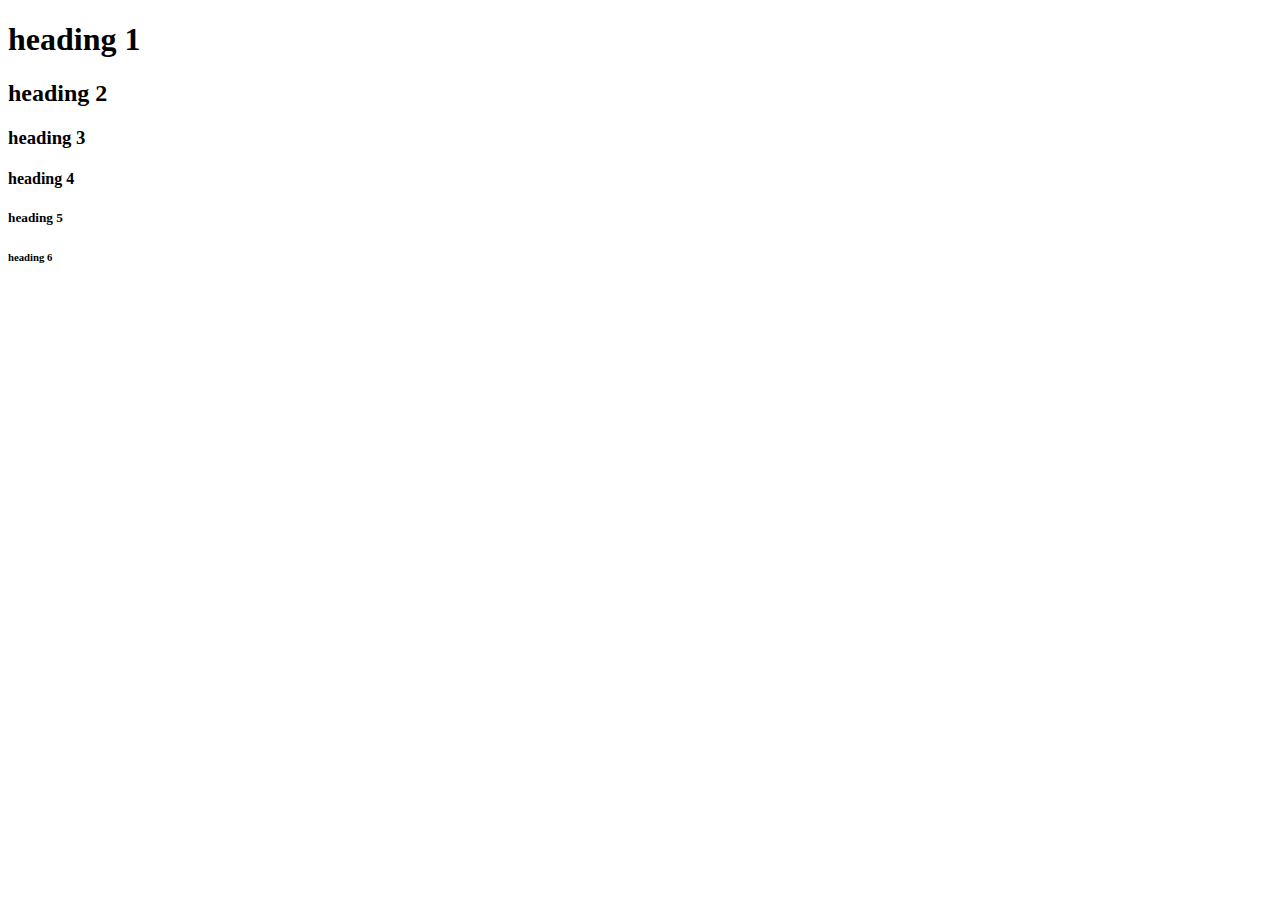
<file: BigData/text_/code/day01/01_html_css/02.html>
<!DOCTYPE html>
<html lang="en">
<head>
    <meta charset="UTF-8">
    <title>Title</title>
</head>
<body>
<h1> heading 1 </h1>
<h2> heading 2 </h2>
<h3> heading 3 </h3>
<h4> heading 4 </h4>
<h5> heading 5 </h5>
<h6> heading 6 </h6>
</body>
</html>
</file>
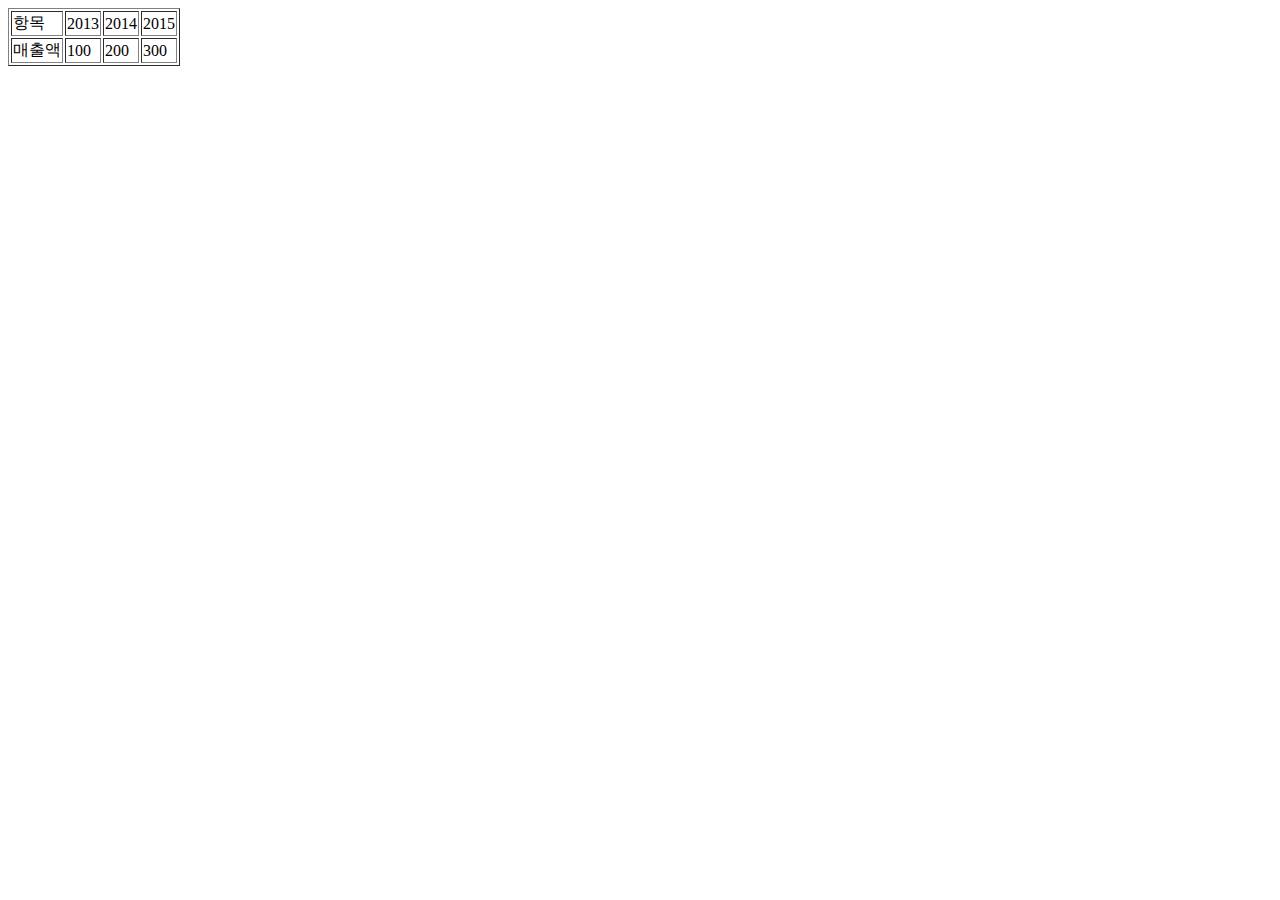
<file: BigData/text_/code/day01/01_html_css/06.html>
<!DOCTYPE html>
<html lang="en">
<head>
    <meta charset="UTF-8">
    <title>Title</title>
</head>
<body>
<table border="1">
    <tr>
        <td> 항목 </td>
        <td> 2013 </td>
        <td> 2014 </td>
        <td> 2015 </td>
    </tr>
    <tr>
        <td> 매출액 </td>
        <td> 100  </td>
        <td> 200  </td>
        <td> 300  </td>
    </tr>
</table>
</body>
</html>
</file>
<file: 마켓 프로젝트/posco_web_최종/static/default.css>
html, body
	{
		height: 100%;
	}
	
	body
	{
		margin: 0px;
		padding: 0px;
		background: #8DCB89;
		font-family: 'Questrial', sans-serif;
		font-size: 12pt;
		color: rgba(0,0,0,.6);
	}
	
	
	h1, h2, h3
	{
		margin: 0;
		padding: 0;
		color: #404040;
	}
	
	p, ol, ul
	{
		margin-top: 0;
	}
	
	ol, ul
	{
		padding: 0;
		list-style: none;
	}
	
	p
	{
		line-height: 180%;
	}
	
	strong
	{
	}
	
	a
	{
		color: #2056ac;
	}
	
	a:hover
	{
		text-decoration: none;
	}
	

	.container
	{
		margin: 0px auto;
		width: 1200px;
	}
	

/*********************************************************************************/
/* Form Style                                                                    */
/*********************************************************************************/

		form
		{
		}
		
			form label
			{
				display: block;
				text-align: left;
				margin-bottom: 0.5em;
			}
			
			form .submit
			{
				margin-top: 2em;
				line-height: 1.5em;
				font-size: 1.3em;
			}
		
			form input.text,
			form select,
			form textarea
			{
				position: relative;
				-webkit-appearance: none;
				display: block;
				border: 0;
				background: #fff;
				background: rgba(255,255,255,0.75);
				width: 100%;
				border-radius: 0.50em;
				margin: 1em 0em;
				padding: 1.50em 1em;
				box-shadow: inset 0 0.1em 0.1em 0 rgba(0,0,0,0.05);
				border: solid 1px rgba(0,0,0,0.15);
				-moz-transition: all 0.35s ease-in-out;
				-webkit-transition: all 0.35s ease-in-out;
				-o-transition: all 0.35s ease-in-out;
				-ms-transition: all 0.35s ease-in-out;
				transition: all 0.35s ease-in-out;
				font-size: 1em;
				outline: none;
			}

				form input.text:hover,
				form select:hover,
				form textarea:hover
				{
				}

				form input.text:focus,
				form select:focus,
				form textarea:focus
				{
					box-shadow: 0 0 2px 1px #E0E0E0;
					background: #fff;
				}
				
				form textarea
				{
					min-height: 12em;
				}

				form .formerize-placeholder
				{
					color: #555 !important;
				}

				form ::-webkit-input-placeholder
				{
					color: #555 !important;
				}

				form :-moz-placeholder
				{
					color: #555 !important;
				}

				form ::-moz-placeholder
				{
					color: #555 !important;
				}

				form :-ms-input-placeholder
				{
					color: #555 !important;
				}

				form ::-moz-focus-inner
				{
					border: 0;
				}


/*********************************************************************************/
/* Image Style                                                                   */
/*********************************************************************************/

	.image
	{
		display: inline-block;
		border: 1px solid rgba(0,0,0,.1);
	}
	
	.image img
	{
		display: block;
		width: 100%;
	}
	
	.image-full
	{
		display: block;
		width: 100%;
		margin: 0 0 3em 0;
	}
	
	.image-left
	{
		float: left;
		margin: 0 2em 2em 0;
	}
	
	.image-centered
	{
		display: block;
		margin: 0 0 2em 0;
	}
	
	.image-centered img
	{
		margin: 0 auto;
		width: auto;
	}

/*********************************************************************************/
/* List Styles                                                                   */
/*********************************************************************************/

	ul.style1
	{
	}


/*********************************************************************************/
/* Social Icon Styles                                                            */
/*********************************************************************************/

	ul.contact
	{
		margin: 0;
		padding: 2em 0em 0em 0em;
		list-style: none;
	}
	
	ul.contact li
	{
		display: inline-block;
		padding: 0em 0.10em;
		font-size: 1em;
	}
	
	ul.contact li span
	{
		display: none;
		margin: 0;
		padding: 0;
	}
	
	ul.contact li a
	{
		color: #FFF;
	}
	
	ul.contact li a:before
	{
		display: inline-block;
		background: #4C93B9;
		width: 40px;
		height: 40px;
		line-height: 40px;
		text-align: center;
		color: rgba(255,255,255,1);
	}
	

/*********************************************************************************/
/* Button Style                                                                  */
/*********************************************************************************/

	.button
	{
		display: inline-block;
		margin-top: 2em;
		padding: 0.8em 2em;
		background: #A0D468;
		line-height: 1.8em;
		letter-spacing: 1px;
		text-decoration: none;
		font-size: 1em;
		color: #FFF;
	}
	
	.button:before
	{
		display: inline-block;
		background: #8DCB89;
		margin-right: 1em;
		width: 40px;
		height: 40px;
		line-height: 40px;
		border-radius: 20px;
		text-align: center;
		color: #272925;
	}
	
	.button-small
	{
	
	}
	.button:active {
	border: 1px solid red;
	}

	/*클릭 후*/
	
	#btnControl:checked + label {
		background: red;
	}
/*********************************************************************************/
/* Heading Titles                                                                */
/*********************************************************************************/

	.title
	{
		margin-bottom: 3em;
	}
	
	.title h2
	{
		font-size: 2.8em;
	}
	
	.title .byline
	{
		font-size: 1.1em;
		color: #6F6F6F#;
	}

/*********************************************************************************/
/* Header                                                                        */
/*********************************************************************************/

	#header-wrapper
	{
		
		overflow: hidden;
		background: #A0D468;/*메인베너 색깔*/
		background-image:url('./images/유기농매장.png');
	}

	#header
	{
		
		text-align: center;
	}

/*********************************************************************************/
/* Logo                                                                          */
/*********************************************************************************/

	#logo
	{
		
		padding: 8em 0em 4em 0em;
	}
	
	#logo h1
	{
		display: block;
		margin-bottom: 0.20em;
		padding: 0.20em 0.9em;
		font-size: 3.5em;
	}
	
	#logo a
	{
		text-decoration: none;
		color: #FFF;
	}
	
	#logo span
	{
		text-transform: uppercase;
		font-size: 2.90em;
		color: rgba(255,255,255,1);
	}

	#logo span a
	{
		color: rgba(255,255,255,0.8);
	}
	
	

/*********************************************************************************/
/* Menu                                                                          */
/*********************************************************************************/

	#menu
	{
		height: 60px;
	}
	
	#menu ul
	{
		display: inline-block;
		padding: 0em 2em;
		text-align: center;
	}
	
	#menu li
	{
		display: inline-block;
	}
	
	#menu li a, #menu li span
	{
		/*display: inline-block;*/
		padding: 0.3em 1.5em;
		text-decoration: none;
		font-size: 0.90em;
		font-weight: 600;
		text-transform: uppercase;
		line-height: 60px;
		outline: 0;
		color: #FFF;
	}
	
	#menu li:hover a, #menu li.active a, #menu li.active span
	{
		background: #A0D468;
		border-radius: 7px 7px 0px 0px;
		color: #2056ac;
	}
	
	#menu .current_page_item a
	{
	}
	

/*********************************************************************************/
/* Banner                                                                        */
/*********************************************************************************/

	#banner
	{
		padding-top: 5em;
	}

/*********************************************************************************/
/* Wrapper                                                                       */
/*********************************************************************************/


	.wrapper
	{
		overflow: hidden;
		padding: 0em 0em 5em 0em;
		background: #FFF;
	}

	#wrapper1
	{
		background: #FFF;
	}

	#wrapper2
	{
		overflow: hidden;
		background: #F3F3F3;
		padding: 5em 0em;
		text-align: center;
	}

	#wrapper3
	{
	}
	
	#wrapper4
	{
	}

/*********************************************************************************/
/* Welcome                                                                       */
/*********************************************************************************/

	#welcome
	{
		overflow: hidden;
		width: 1000px;
		padding: 6em 100px 0em 100px;
		text-align: center;
	}
	
	#welcome .content
	{
		padding: 0em 8em;
	}
	
	#welcome .title h2
	{
	}
	
	#welcome a,
	#welcome_left
	{
		overflow: hidden;
		width: 1000px;
		padding: 6em 100px 0em 100px;
		text-align: left;
	}

/*********************************************************************************/
/* Page                                                                          */
/*********************************************************************************/

	#page-wrapper
	{
		overflow: hidden;
		background: #A0D468;
		padding: 3em 0em 6em 0em;
		text-align: center;
	}

	#page
	{
	}

/*********************************************************************************/
/* Content                                                                       */
/*********************************************************************************/

	#content
	{
		float: left;
		width: 700px;
		padding-right: 100px;
		border-right: 1px solid rgba(0,0,0,.1);
	}

/*********************************************************************************/
/* Sidebar                                                                       */
/*********************************************************************************/

	#sidebar
	{
		float: right;
		width: 350px;
	}

/*********************************************************************************/
/* Footer                                                                        */
/*********************************************************************************/

	#footer
	{
		overflow: hidden;
		padding: 5em 0em;
		background: #E3F7F0;
		text-align: center;
	}


		
	#footer .fbox1,
	#footer .fbox2,
	#footer .fbox3
	{
		float: left;
		width: 320px;
		padding: 0px 40px 0px 40px;
	}
	
	#footer .icon
	{
		display: block;
		margin-bottom: 1em;
		font-size: 3em;
	}

	
	#footer .title span
	{
		color: rgba(255,255,255,0.4);
	}

/*********************************************************************************/
/* Copyright                                                                     */
/*********************************************************************************/

	#copyright
	{
		overflow: hidden;
		padding: 5em 0em;
		border-top: 20px solid rgba(255,255,255,0.08);
		text-align: center;
	}
	
	#copyright p
	{
		letter-spacing: 1px;
		font-size: 0.90em;
		color: rgba(255,255,255,0.6);
	}
	
	#copyright a
	{
		text-decoration: none;
		color: rgba(255,255,255,0.8);
	}

/*********************************************************************************/
/* Newsletter                                                                    */
/*********************************************************************************/

	#newsletter
	{
		overflow: hidden;
		padding: 8em 0em;
		background: #EDEDED;
		text-align: center;
	}
	
	#newsletter .title h2
	{
		color: rgba(0,0,0,0.8);
	}
	
	#newsletter .content
	{
		width: 600px;
		margin: 0px auto;
	}
	
/*********************************************************************************/
/* Portfolio                                                                     */
/*********************************************************************************/

	#portfolio
	{
		overflow: hidden;
		padding-top: 5em;
		border-top: 1px solid rgba(0,0,0,0.2);
	}
	
	#portfolio .box
	{
		text-align: center;
		color: rgba(0,0,0,0.5);
	}
	
	#portfolio h3
	{
		display: block;
		padding-bottom: 1em;
		font-size: 1em;
		color: rgba(0,0,0,0.6);
	}

	#portfolio .title
	{
		text-align: center;
	}

	#portfolio .title h2
	{
		color: rgba(0,0,0,0.8);
	}

	.column1,
	.column2,
	.column3,
	.column4
	{
		width: 282px;
	}
	
	.column1,
	.column2,
	.column3
	{
		float: left;
		margin-right: 24px;
	}
	
	.column4
	{
		float: right;
	}

/*********************************************************************************/
/* Three Columns                                                                 */
/*********************************************************************************/

	#three-column
	{
		overflow: hidden;
		margin-top: 5em;
		padding-top: 1em;
		border-top: 1px solid rgba(0,0,0,0.2);
		text-align: center;
	}
	
	#three-column h2
	{
		margin: 1em 0em;
		font-size: 1.5em;
		font-weight: 700;
	}
	
	#three-column .icon
	{
		position: relative;
		display: block;
		margin: 0px auto 0.80em auto;
		background: none;
		line-height: 150px;
		font-size: 4em;
		width: 150px;
		height: 150px;
		border-radius: 100px;
		border: 6px solid #67128F;
		text-align: center;
		color: #FFF;
		
	}
		
	#three-column #tbox1,
	#three-column #tbox2,
	#three-column #tbox3,
	#three-column #tbox4
	{
		float: left;
		width: 220px;
		padding: 80px 40px 80px 40px;
	}
	
	#three-column .title
	{
		text-align: center;
	}
	
	#three-column .title h2
	{
		font-size: 1.60em;
	}
	
	#three-column .title .byline
	{
		padding-top: 0.50em;
		font-size: 0.90em;
		color: #858585;
	}

	#three-column .arrow-down
	{
		border-top-color: #292929;
	}
	
	
	ul.tools
	{
		margin: 0;
		padding: 0em 0em 0em 0em;
		list-style: none;
	}
	
	ul.tools li
	{
		display: inline-block;
		padding: 0em .2em;
		font-size: 4em;
	}
	
	ul.tools li span
	{
		display: none;
		margin: 0;
		padding: 0;
	}
	
	ul.tools li a
	{
		color: #FFF;
	}
	
	ul.tools li a:before
	{
		display: inline-block;
		background: #1ABC9C;
		width: 120px;
		height: 120px;
		border-radius: 50%;
		line-height: 120px;
		text-align: center;
		color: #FFFFFF;
	}
</file>
<file: 마켓 프로젝트/posco_web_최종/static/fonts.css>
@charset 'UTF-8';

@font-face
{
	font-family: 'FontAwesome';
	src: url('fonts/fontawesome-webfont.eot?v=3.0.1');
	src: url('fonts/fontawesome-webfont.eot?#iefix&v=3.0.1') format('embedded-opentype'),
	     url('fonts/fontawesome-webfont.woff?v=3.0.1') format('woff'),
	     url('fonts/fontawesome-webfont.ttf?v=3.0.1') format('truetype'),
	     url('fonts/fontawesome-webfont.svg#FontAwesome') format('svg');
	font-weight: normal;
	font-style: normal;
}

@font-face
{
	font-family: 'Font-Awesome-Social';
	src: url('fonts/fontawesome-social-webfont.eot');
	src: url('fonts/fontawesome-social-webfont.eot?#iefix') format('embedded-opentype'),
	     url('fonts/fontawesome-social-webfont.woff') format('woff'),
		 url('fonts/fontawesome-social-webfont.ttf') format('truetype'),
		 url('fonts/fontawesome-social-webfont.svg#Font-Awesome-More') format('svg');
	font-weight: normal;
	font-style: normal;
}

/*********************************************************************************/
/* Icons                                                                         */
/*********************************************************************************/

	/*
		Powered by:
		
		Font Awesome (http://fortawesome.github.com/Font-Awesome/)
		Font Awesome More (http://gregoryloucas.github.com/Font-Awesome-More/)
	*/

	.icon
	{
		text-decoration: none;
	}

		.icon:before
		{
			font-size: 1.25em;
			text-decoration: none;
			font-family: FontAwesome;
			font-weight: normal;
			font-style: normal;
			-webkit-text-rendering: optimizeLegibility;
			-moz-text-rendering: optimizeLegibility;
			-ms-text-rendering: optimizeLegibility;
			-o-text-rendering: optimizeLegibility;
			text-rendering: optimizeLegibility;
			-webkit-font-smoothing: antialiased;
			-moz-font-smoothing: antialiased;
			-ms-font-smoothing: antialiased;
			-o-font-smoothing: antialiased;
			font-smoothing: antialiased;
			-webkit-font-feature-settings: "liga" 1, "dlig" 1;
			-moz-font-feature-settings: "liga=1, dlig=1";
			-ms-font-feature-settings: "liga" 1, "dlig" 1;
			-o-font-feature-settings: "liga" 1, "dlig" 1;
			font-feature-settings: "liga" 1, "dlig" 1;
		}

		.icon-glass:before                { content: "\f000"; }
		.icon-music:before                { content: "\f001"; }
		.icon-search:before               { content: "\f002"; }
		.icon-envelope:before             { content: "\f003"; }
		.icon-heart:before                { content: "\f004"; }
		.icon-star:before                 { content: "\f005"; }
		.icon-star-empty:before           { content: "\f006"; }
		.icon-user:before                 { content: "\f007"; }
		.icon-film:before                 { content: "\f008"; }
		.icon-th-large:before             { content: "\f009"; }
		.icon-th:before                   { content: "\f00a"; }
		.icon-th-list:before              { content: "\f00b"; }
		.icon-ok:before                   { content: "\f00c"; }
		.icon-remove:before               { content: "\f00d"; }
		.icon-zoom-in:before              { content: "\f00e"; }

		.icon-zoom-out:before             { content: "\f010"; }
		.icon-off:before                  { content: "\f011"; }
		.icon-signal:before               { content: "\f012"; }
		.icon-cog:before                  { content: "\f013"; }
		.icon-trash:before                { content: "\f014"; }
		.icon-home:before                 { content: "\f015"; }
		.icon-file:before                 { content: "\f016"; }
		.icon-time:before                 { content: "\f017"; }
		.icon-road:before                 { content: "\f018"; }
		.icon-download-alt:before         { content: "\f019"; }
		.icon-download:before             { content: "\f01a"; }
		.icon-upload:before               { content: "\f01b"; }
		.icon-inbox:before                { content: "\f01c"; }
		.icon-play-circle:before          { content: "\f01d"; }
		.icon-repeat:before               { content: "\f01e"; }

		/* \f020 doesn't work in Safari. all shifted one down */
		.icon-refresh:before              { content: "\f021"; }
		.icon-list-alt:before             { content: "\f022"; }
		.icon-lock:before                 { content: "\f023"; }
		.icon-flag:before                 { content: "\f024"; }
		.icon-headphones:before           { content: "\f025"; }
		.icon-volume-off:before           { content: "\f026"; }
		.icon-volume-down:before          { content: "\f027"; }
		.icon-volume-up:before            { content: "\f028"; }
		.icon-qrcode:before               { content: "\f029"; }
		.icon-barcode:before              { content: "\f02a"; }
		.icon-tag:before                  { content: "\f02b"; }
		.icon-tags:before                 { content: "\f02c"; }
		.icon-book:before                 { content: "\f02d"; }
		.icon-bookmark:before             { content: "\f02e"; }
		.icon-print:before                { content: "\f02f"; }

		.icon-camera:before               { content: "\f030"; }
		.icon-font:before                 { content: "\f031"; }
		.icon-bold:before                 { content: "\f032"; }
		.icon-italic:before               { content: "\f033"; }
		.icon-text-height:before          { content: "\f034"; }
		.icon-text-width:before           { content: "\f035"; }
		.icon-align-left:before           { content: "\f036"; }
		.icon-align-center:before         { content: "\f037"; }
		.icon-align-right:before          { content: "\f038"; }
		.icon-align-justify:before        { content: "\f039"; }
		.icon-list:before                 { content: "\f03a"; }
		.icon-indent-left:before          { content: "\f03b"; }
		.icon-indent-right:before         { content: "\f03c"; }
		.icon-facetime-video:before       { content: "\f03d"; }
		.icon-picture:before              { content: "\f03e"; }

		.icon-pencil:before               { content: "\f040"; }
		.icon-map-marker:before           { content: "\f041"; }
		.icon-adjust:before               { content: "\f042"; }
		.icon-tint:before                 { content: "\f043"; }
		.icon-edit:before                 { content: "\f044"; }
		.icon-share:before                { content: "\f045"; }
		.icon-check:before                { content: "\f046"; }
		.icon-move:before                 { content: "\f047"; }
		.icon-step-backward:before        { content: "\f048"; }
		.icon-fast-backward:before        { content: "\f049"; }
		.icon-backward:before             { content: "\f04a"; }
		.icon-play:before                 { content: "\f04b"; }
		.icon-pause:before                { content: "\f04c"; }
		.icon-stop:before                 { content: "\f04d"; }
		.icon-forward:before              { content: "\f04e"; }

		.icon-fast-forward:before         { content: "\f050"; }
		.icon-step-forward:before         { content: "\f051"; }
		.icon-eject:before                { content: "\f052"; }
		.icon-chevron-left:before         { content: "\f053"; }
		.icon-chevron-right:before        { content: "\f054"; }
		.icon-plus-sign:before            { content: "\f055"; }
		.icon-minus-sign:before           { content: "\f056"; }
		.icon-remove-sign:before          { content: "\f057"; }
		.icon-ok-sign:before              { content: "\f058"; }
		.icon-question-sign:before        { content: "\f059"; }
		.icon-info-sign:before            { content: "\f05a"; }
		.icon-screenshot:before           { content: "\f05b"; }
		.icon-remove-circle:before        { content: "\f05c"; }
		.icon-ok-circle:before            { content: "\f05d"; }
		.icon-ban-circle:before           { content: "\f05e"; }

		.icon-arrow-left:before           { content: "\f060"; }
		.icon-arrow-right:before          { content: "\f061"; }
		.icon-arrow-up:before             { content: "\f062"; }
		.icon-arrow-down:before           { content: "\f063"; }
		.icon-share-alt:before            { content: "\f064"; }
		.icon-resize-full:before          { content: "\f065"; }
		.icon-resize-small:before         { content: "\f066"; }
		.icon-plus:before                 { content: "\f067"; }
		.icon-minus:before                { content: "\f068"; }
		.icon-asterisk:before             { content: "\f069"; }
		.icon-exclamation-sign:before     { content: "\f06a"; }
		.icon-gift:before                 { content: "\f06b"; }
		.icon-leaf:before                 { content: "\f06c"; }
		.icon-fire:before                 { content: "\f06d"; }
		.icon-eye-open:before             { content: "\f06e"; }

		.icon-eye-close:before            { content: "\f070"; }
		.icon-warning-sign:before         { content: "\f071"; }
		.icon-plane:before                { content: "\f072"; }
		.icon-calendar:before             { content: "\f073"; }
		.icon-random:before               { content: "\f074"; }
		.icon-comment:before              { content: "\f075"; }
		.icon-magnet:before               { content: "\f076"; }
		.icon-chevron-up:before           { content: "\f077"; }
		.icon-chevron-down:before         { content: "\f078"; }
		.icon-retweet:before              { content: "\f079"; }
		.icon-shopping-cart:before        { content: "\f07a"; }
		.icon-folder-close:before         { content: "\f07b"; }
		.icon-folder-open:before          { content: "\f07c"; }
		.icon-resize-vertical:before      { content: "\f07d"; }
		.icon-resize-horizontal:before    { content: "\f07e"; }

		.icon-bar-chart:before            { content: "\f080"; }
		.icon-twitter-sign:before         { content: "\f081"; }
		.icon-facebook-sign:before        { content: "\f082"; }
		.icon-camera-retro:before         { content: "\f083"; }
		.icon-key:before                  { content: "\f084"; }
		.icon-cogs:before                 { content: "\f085"; }
		.icon-comments:before             { content: "\f086"; }
		.icon-thumbs-up:before            { content: "\f087"; }
		.icon-thumbs-down:before          { content: "\f088"; }
		.icon-star-half:before            { content: "\f089"; }
		.icon-heart-empty:before          { content: "\f08a"; }
		.icon-signout:before              { content: "\f08b"; }
		.icon-linkedin-sign:before        { content: "\f08c"; }
		.icon-pushpin:before              { content: "\f08d"; }
		.icon-external-link:before        { content: "\f08e"; }

		.icon-signin:before               { content: "\f090"; }
		.icon-trophy:before               { content: "\f091"; }
		.icon-github-sign:before          { content: "\f092"; }
		.icon-upload-alt:before           { content: "\f093"; }
		.icon-lemon:before                { content: "\f094"; }
		.icon-phone:before                { content: "\f095"; }
		.icon-check-empty:before          { content: "\f096"; }
		.icon-bookmark-empty:before       { content: "\f097"; }
		.icon-phone-sign:before           { content: "\f098"; }
		.icon-twitter:before              { content: "\f099"; }
		.icon-facebook:before             { content: "\f09a"; }
		.icon-github:before               { content: "\f09b"; }
		.icon-unlock:before               { content: "\f09c"; }
		.icon-credit-card:before          { content: "\f09d"; }
		.icon-rss:before                  { content: "\f09e"; }

		.icon-hdd:before                  { content: "\f0a0"; }
		.icon-bullhorn:before             { content: "\f0a1"; }
		.icon-bell:before                 { content: "\f0a2"; }
		.icon-certificate:before          { content: "\f0a3"; }
		.icon-hand-right:before           { content: "\f0a4"; }
		.icon-hand-left:before            { content: "\f0a5"; }
		.icon-hand-up:before              { content: "\f0a6"; }
		.icon-hand-down:before            { content: "\f0a7"; }
		.icon-circle-arrow-left:before    { content: "\f0a8"; }
		.icon-circle-arrow-right:before   { content: "\f0a9"; }
		.icon-circle-arrow-up:before      { content: "\f0aa"; }
		.icon-circle-arrow-down:before    { content: "\f0ab"; }
		.icon-globe:before                { content: "\f0ac"; }
		.icon-wrench:before               { content: "\f0ad"; }
		.icon-tasks:before                { content: "\f0ae"; }

		.icon-filter:before               { content: "\f0b0"; }
		.icon-briefcase:before            { content: "\f0b1"; }
		.icon-fullscreen:before           { content: "\f0b2"; }

		.icon-group:before                { content: "\f0c0"; }
		.icon-link:before                 { content: "\f0c1"; }
		.icon-cloud:before                { content: "\f0c2"; }
		.icon-beaker:before               { content: "\f0c3"; }
		.icon-cut:before                  { content: "\f0c4"; }
		.icon-copy:before                 { content: "\f0c5"; }
		.icon-paper-clip:before           { content: "\f0c6"; }
		.icon-save:before                 { content: "\f0c7"; }
		.icon-sign-blank:before           { content: "\f0c8"; }
		.icon-reorder:before              { content: "\f0c9"; }
		.icon-list-ul:before              { content: "\f0ca"; }
		.icon-list-ol:before              { content: "\f0cb"; }
		.icon-strikethrough:before        { content: "\f0cc"; }
		.icon-underline:before            { content: "\f0cd"; }
		.icon-table:before                { content: "\f0ce"; }

		.icon-magic:before                { content: "\f0d0"; }
		.icon-truck:before                { content: "\f0d1"; }
		.icon-pinterest:before            { content: "\f0d2"; }
		.icon-pinterest-sign:before       { content: "\f0d3"; }
		.icon-google-plus-sign:before     { content: "\f0d4"; }
		.icon-google-plus:before          { content: "\f0d5"; }
		.icon-money:before                { content: "\f0d6"; }
		.icon-caret-down:before           { content: "\f0d7"; }
		.icon-caret-up:before             { content: "\f0d8"; }
		.icon-caret-left:before           { content: "\f0d9"; }
		.icon-caret-right:before          { content: "\f0da"; }
		.icon-columns:before              { content: "\f0db"; }
		.icon-sort:before                 { content: "\f0dc"; }
		.icon-sort-down:before            { content: "\f0dd"; }
		.icon-sort-up:before              { content: "\f0de"; }

		.icon-envelope-alt:before         { content: "\f0e0"; }
		.icon-linkedin:before             { content: "\f0e1"; }
		.icon-undo:before                 { content: "\f0e2"; }
		.icon-legal:before                { content: "\f0e3"; }
		.icon-dashboard:before            { content: "\f0e4"; }
		.icon-comment-alt:before          { content: "\f0e5"; }
		.icon-comments-alt:before         { content: "\f0e6"; }
		.icon-bolt:before                 { content: "\f0e7"; }
		.icon-sitemap:before              { content: "\f0e8"; }
		.icon-umbrella:before             { content: "\f0e9"; }
		.icon-paste:before                { content: "\f0ea"; }
		.icon-lightbulb:before            { content: "\f0eb"; }
		.icon-exchange:before             { content: "\f0ec"; }
		.icon-cloud-download:before       { content: "\f0ed"; }
		.icon-cloud-upload:before         { content: "\f0ee"; }

		.icon-user-md:before              { content: "\f0f0"; }
		.icon-stethoscope:before          { content: "\f0f1"; }
		.icon-suitcase:before             { content: "\f0f2"; }
		.icon-bell-alt:before             { content: "\f0f3"; }
		.icon-coffee:before               { content: "\f0f4"; }
		.icon-food:before                 { content: "\f0f5"; }
		.icon-file-alt:before             { content: "\f0f6"; }
		.icon-building:before             { content: "\f0f7"; }
		.icon-hospital:before             { content: "\f0f8"; }
		.icon-ambulance:before            { content: "\f0f9"; }
		.icon-medkit:before               { content: "\f0fa"; }
		.icon-fighter-jet:before          { content: "\f0fb"; }
		.icon-beer:before                 { content: "\f0fc"; }
		.icon-h-sign:before               { content: "\f0fd"; }
		.icon-plus-sign-alt:before        { content: "\f0fe"; }

		.icon-double-angle-left:before    { content: "\f100"; }
		.icon-double-angle-right:before   { content: "\f101"; }
		.icon-double-angle-up:before      { content: "\f102"; }
		.icon-double-angle-down:before    { content: "\f103"; }
		.icon-angle-left:before           { content: "\f104"; }
		.icon-angle-right:before          { content: "\f105"; }
		.icon-angle-up:before             { content: "\f106"; }
		.icon-angle-down:before           { content: "\f107"; }
		.icon-desktop:before              { content: "\f108"; }
		.icon-laptop:before               { content: "\f109"; }
		.icon-tablet:before               { content: "\f10a"; }
		.icon-mobile-phone:before         { content: "\f10b"; }
		.icon-circle-blank:before         { content: "\f10c"; }
		.icon-quote-left:before           { content: "\f10d"; }
		.icon-quote-right:before          { content: "\f10e"; }

		.icon-spinner:before              { content: "\f110"; }
		.icon-circle:before               { content: "\f111"; }
		.icon-reply:before                { content: "\f112"; }
		.icon-github-alt:before           { content: "\f113"; }
		.icon-folder-close-alt:before     { content: "\f114"; }
		.icon-folder-open-alt:before      { content: "\f115"; }

		.icon-blogger-sign:before,.icon-blogger:before,.icon-delicious:before,.icon-dribbble-sign:before,.icon-dribbble:before,.icon-dropbox:before,.icon-drupal:before,.icon-evernote-sign:before,.icon-evernote:before,.icon-flickr-sign:before,.icon-flickr:before,.icon-forrst-sign:before,.icon-forrst:before,.icon-foursquare-sign:before,.icon-foursquare:before,.icon-git-fork:before,.icon-hacker-news:before,.icon-instagram:before,.icon-lastfm-sign:before,.icon-lastfm:before,.icon-paypal:before,.icon-picasa-sign:before,.icon-picasa:before,.icon-reddit:before,.icon-share-this-sign:before,.icon-share-this:before,.icon-skype:before,.icon-soundcloud:before,.icon-spotify:before,.icon-stack-overflow:before,.icon-tumblr-sign:before,.icon-tumblr:before,.icon-vimeo-sign:before,.icon-vimeo:before,.icon-wordpress-sign:before,.icon-wordpress:before,.icon-yelp-sign:before,.icon-yelp:before,.icon-youtube-sign:before,.icon-youtube:before              {font-family:'Font-Awesome-Social'; }

		.icon-dropbox:before              { content: "\f300"; }
		.icon-drupal:before               { content: "\f301"; }
		.icon-git-fork:before             { content: "\f302"; }
		.icon-instagram:before            { content: "\f303"; }
		.icon-share-this-sign:before      { content: "\f304"; }
		.icon-share-this:before           { content: "\f305"; }
		.icon-foursquare-sign:before      { content: "\f306"; }
		.icon-foursquare:before           { content: "\f307"; }
		.icon-hacker-news:before          { content: "\f308"; }
		.icon-skype:before                { content: "\f309"; }
		.icon-spotify:before              { content: "\f30a"; }
		.icon-soundcloud:before           { content: "\f30b"; }
		.icon-paypal:before               { content: "\f30c"; }
		.icon-youtube-sign:before         { content: "\f30d"; }
		.icon-youtube:before              { content: "\f30e"; }
		.icon-reddit:before               { content: "\f30f"; }
		.icon-blogger-sign:before         { content: "\f310"; }
		.icon-blogger:before              { content: "\f311"; }
		.icon-dribbble-sign:before        { content: "\f312"; }
		.icon-dribbble:before             { content: "\f313"; }
		.icon-evernote-sign:before        { content: "\f314"; }
		.icon-evernote:before             { content: "\f315"; }
		.icon-flickr-sign:before          { content: "\f316"; }
		.icon-flickr:before               { content: "\f317"; }
		.icon-forrst-sign:before          { content: "\f318"; }
		.icon-forrst:before               { content: "\f319"; }
		.icon-delicious:before            { content: "\f31a"; }
		.icon-lastfm-sign:before          { content: "\f31b"; }
		.icon-lastfm:before               { content: "\f31c"; }
		.icon-picasa-sign:before          { content: "\f31d"; }
		.icon-picasa:before               { content: "\f31e"; }
		.icon-stack-overflow:before       { content: "\f320"; }
		.icon-tumblr-sign:before          { content: "\f321"; }
		.icon-tumblr:before               { content: "\f322"; }
		.icon-vimeo-sign:before           { content: "\f323"; }
		.icon-vimeo:before                { content: "\f324"; }
		.icon-wordpress-sign:before       { content: "\f325"; }
		.icon-wordpress:before            { content: "\f326"; }
		.icon-yelp-sign:before            { content: "\f327"; }
		.icon-yelp:before                 { content: "\f328"; }
		.icon-cloud-upload:before		  { content: "\f0ee"; }
		.icon-cloud-download:before		  { content: "\f0ed"; }
</file>
